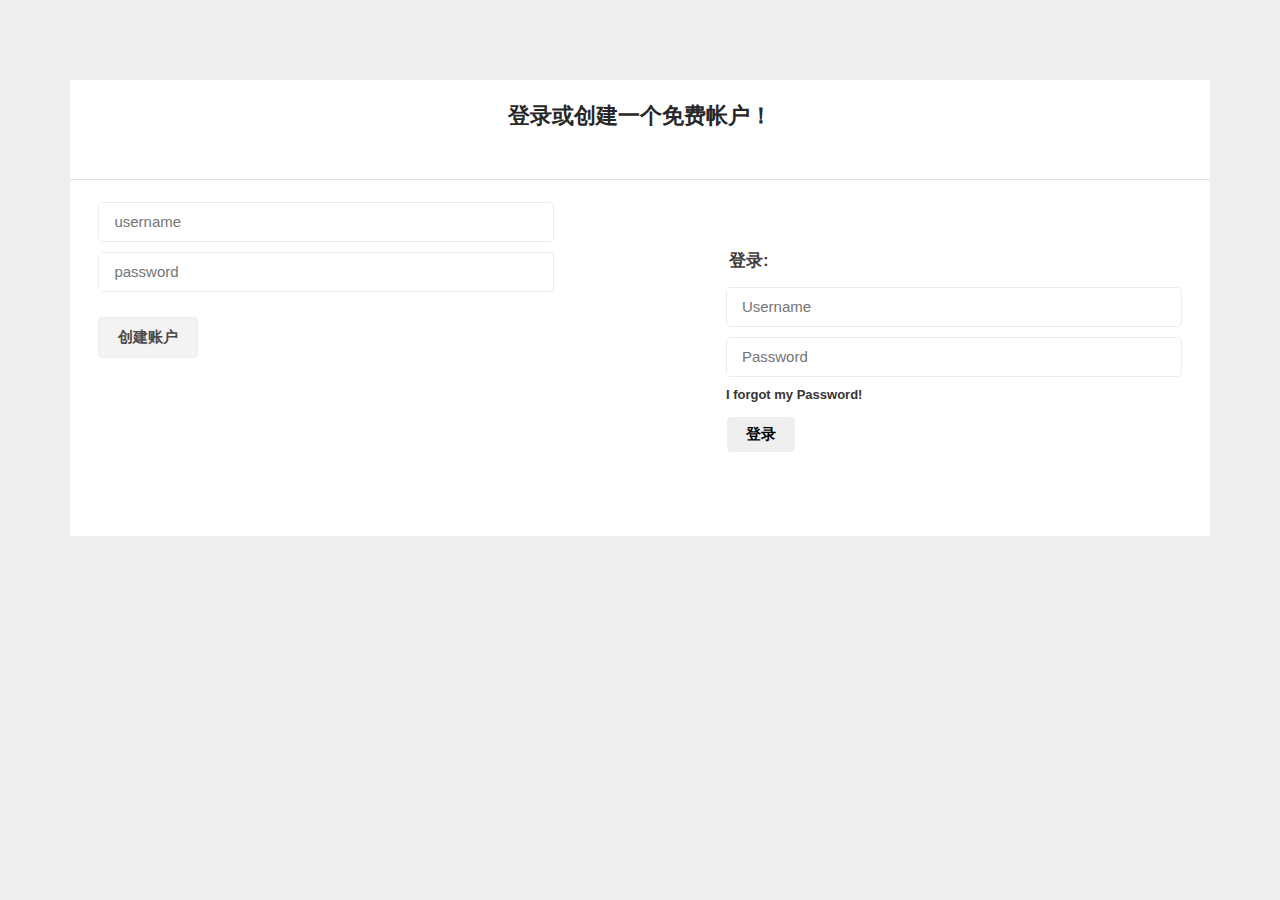
<file: templates/login.html>
<!DOCTYPE html>
<html>
<head>
		<meta charset="utf-8">
		<link href="../../static/css/style.css" rel='stylesheet' type='text/css' />
		<meta name="viewport" content="width=device-width, initial-scale=1">
		<script type="application/x-javascript"> addEventListener("load", function() { setTimeout(hideURLbar, 0);
			}, false); function hideURLbar(){ window.scrollTo(0,1); } </script>
		<!--webfonts-->
		<!--//webfonts-->

	<script src="https://apps.bdimg.com/libs/jquery/2.1.4/jquery.min.js"></script>


</head>


<body>
	<div class="main">
		<div class="header" >
			<h1>登录或创建一个免费帐户！</h1>
		</div>
		<p></p>
		      <form action="#" id="form" method="post">
				<ul class="left-form">
					<!--
					<h2>新账户:</h2>
					<li>
						<input type="text" name="Username" id="Username"  placeholder="Username" required/>
						<a href="#" class="icon ticker"> </a>
						<div class="clear"> </div>
					</li>
					-->

					<li>
						<input type="text" name="username" id="username" placeholder="username" required/>
						<span id="s_username"></span>
						<div class="clear"> </div>
					</li>

					<li>
						<input type="password" name="password" id="password" placeholder="password" required/>
						<span id="s_password" class="error"></span>
						<div class="clear"> </div>
					</li>


					<input type="submit"  value="创建账户" onclick="sendMessage()">

				</ul>
			  </form>
		<form action="login" method="post">
			<ul class="right-form">
				<h3>登录:</h3>
				<div>
					<li><input type="text" name="zh" id="zh" placeholder="Username" required/></li>
					<li> <input type="password" name="mm" id="mm" placeholder="Password" required/></li>
					<h4>I forgot my Password!</h4>
					<input type="submit" value="登录" >
				</div>
				<div class="clear"> </div>
			</ul>
			<div class="clear"> </div>

		</form>
			
		</div>

	<script type="text/javascript">

        window.onload = function (){
			document.getElementById("form").onsubmit = function() {
				return checkUsername() && checkPassword();
			}
			document.getElementById("username").onblur = checkUsername
			document.getElementById("password").onblur = checkPassword
		}
		function checkUsername() {
			var username = document.getElementById("username").value
			var reg = /^\w{6,12}$/;
			var flag = reg.test(username);
			var s_username = document.getElementById("s_username").value
			if (flag) {
				s_username.innerText = "Y";
				s_username.className = "正确"
			}else{
				s_username.innerText = "N";
				s_username.className = "错误";
			}
			return flag;
		}
		function checkPassword() {
			var password = document.getElementById("password").value
			var reg = /^\w{6,12}$/;
			var flag = reg.test(password);
			var s_password = document.getElementById("s_password").value
			if (flag) {
				s_password.innerText = "Y";
				s_password.className = "正确"
			}else{
				s_password.innerText = "N";
				s_password.className = "错误";
			}
			return flag;
		}
		function sendMessage() {

			var username=$('#username').val()
			var password=$('#password').val()
			if (username != ""){

				$.ajax({
					type: "POST",
					dataType : "text",
					url: 'reg',
					data: "username=" + username + "password=" + password,
					error: function (XMLHttpRequest, textStatus, errorThrown) { },
					success: function (msg){


					}
				});
			}else{
				alert("邮箱不能为空");
			}
		}


	</script>
</body>
</html>
</file>
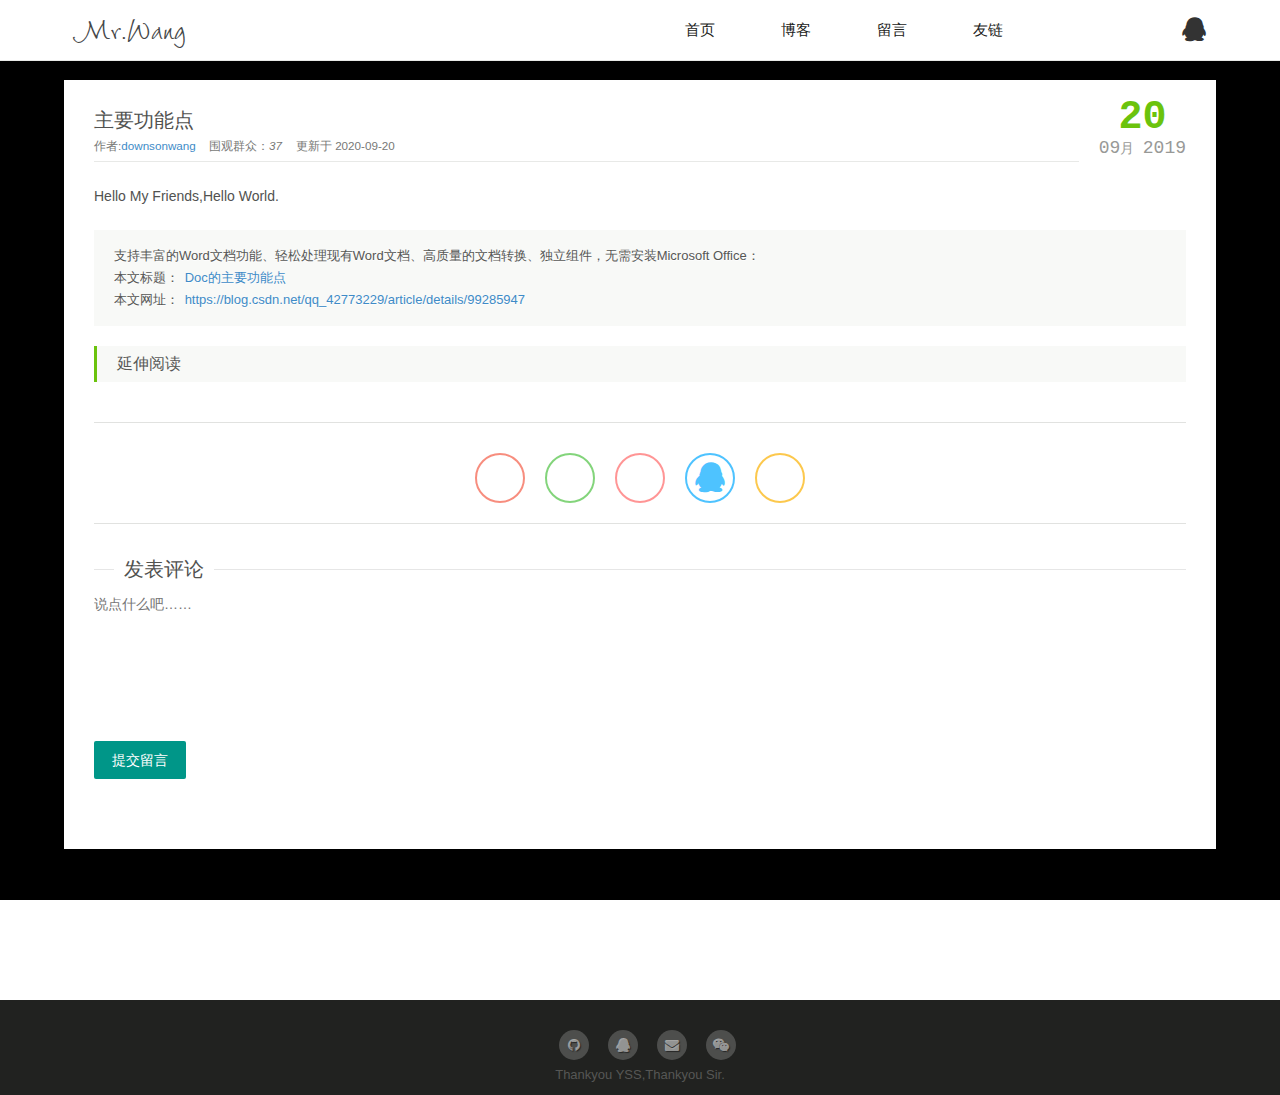
<file: templates/r1.html>
<!DOCTYPE html>
<html>
<head>
    <meta charset="utf-8" />
    <meta http-equiv="X-UA-Compatible" content="IE=edge,chrome=1" />
    <meta name="renderer" content="webkit">
    <meta name="viewport" content="width=device-width" />
    <title>文章阅读</title>
    <link rel="stylesheet" href="../../static/font-awesome/css/font-awesome.min.css">
    <link rel="stylesheet" href="../../static/layui/css/layui.css" />
    <link rel="stylesheet" href="../../static/css/master.css" />
    <link rel="stylesheet" href="../../static/css/gloable.css" />
    <link rel="stylesheet" href="../../static/css/nprogress.css" />
    <link rel="stylesheet" href="../../static/css/blog.css" />
</head>
<!--<script type="text/javascript">-->
<!--    function insert(){-->
<!--        //取出输入内容-->
<!--        var content=document.getElementById('textarea').value;-->
<!--        // var author=document.getElementById('author').value;-->

<!--        //ajax应用-->
<!--        var xhr=new XMLHttpRequest();-->
<!--        xhr.open('get',"textarea?content="+content);-->
<!--        xhr.send(null);-->
<!--        xhr.onreadystatechange=function(){-->
<!--            if(xhr.readyState==4&&xhr.status==200){-->
<!--                if(xhr.responseText){-->
<!--                    //追加显示响应的最新数据内容-->
<!--                    document.getElementById('list').innerHTML=xhr.responseText;-->
<!--                }else{-->
<!--                    alert("添加失败！");-->
<!--                }-->
<!--            }-->
<!--        }-->
<!--    }-->

<!--</script>-->
<body>
<div class="header">
</div>
<header class="gird-header">
    <div class="header-fixed">
        <div class="header-inner">
            <a href="javascript:void(0)" class="header-logo" id="logo">Mr.Wang</a>
            <nav class="nav" id="nav">
                <ul>
                    <li><a href="index.html">首页</a></li>
                    <li><a href="article.html">博客</a></li>
                    <li><a href="message.html">留言</a></li>
                    <li><a href="link.html">友链</a></li>
                </ul>
            </nav>
            <a href="#" class="blog-user">
                <i class="fa fa-qq"></i>
            </a>
            <a class="phone-menu">
                <i></i>
                <i></i>
                <i></i>
            </a>
        </div>
    </div>
</header>
<div class="doc-container" id="doc-container">
    <div class="container-fixed">
        <div class="col-content" style="width:100%">
            <div class="inner">
                <article class="article-list">
                    <input type="hidden" value="@Model.BlogTypeID" id="blogtypeid" />
                    <section class="article-item">
                        <aside class="title" style="line-height:1.5;">
                            <h4>主要功能点</h4>
                            <p class="fc-grey fs-14">
                                <small>
                                    作者:<a href="javascript:void(0)" target="_blank" class="fc-link">downsonwang</a>
                                </small>
                                <small class="ml10">围观群众：<i class="readcount">37</i></small>
                                <small class="ml10">更新于 <label>2020-09-20</label> </small>
                            </p>
                        </aside>
                        <div class="time mt10" style="padding-bottom:0;">
                            <span class="day">20</span>
                            <span class="month fs-18">09<small class="fs-14">月</small></span>
                            <span class="year fs-18">2019</span>
                        </div>
                        <div class="content artiledetail" style="border-bottom: 1px solid #e1e2e0; padding-bottom: 20px;">
                            Hello My Friends,Hello World.
                            <div class="copyright mt20">
                                <p class="f-toe fc-black">
                                    支持丰富的Word文档功能、轻松处理现有Word文档、高质量的文档转换、独立组件，无需安装Microsoft Office：
                                </p>
                                <p class="f-toe">
                                    本文标题：
                                    <a href="javascript:void(0)" class="r-title">
                                        Doc的主要功能点
                                    </a>
                                </p>
                                <p class="f-toe">
                                    本文网址：
                                    <a href="https://blog.csdn.net/qq_42773229/article/details/99285947">
                                       https://blog.csdn.net/qq_42773229/article/details/99285947

                                    </a>
                                </p>
                            </div>
                            <div id="aplayer" style="margin:5px 0"></div>
                            <h6>延伸阅读</h6>
                            <ol class="b-relation"></ol>
                        </div>
                        <div class="bdsharebuttonbox share" data-tag="share_1">
                            <ul>
                                <li class="f-praise"><span><a class="s-praise"></a></span></li>
                                <li class="f-weinxi"><a class="s-weinxi" data-cmd="weixin"></a></li>
                                <li class="f-sina"><a class="s-sina" data-cmd="tsina"></a></li>
                                <li class="f-qq" href="#"><i class="fa fa-qq"></i></li>
                                <li class="f-qzone"><a class="s-qzone" data-cmd="qzone"></a></li>
                            </ul>
                        </div>
                        <div class="f-cb"></div>
                        <div class="mt20 f-fwn fs-24 fc-grey comment" style="border-top: 1px solid #e1e2e0; padding-top: 20px;">
                        </div>
                        <fieldset class="layui-elem-field layui-field-title">
                            <legend>发表评论</legend>
                            <div class="layui-field-box">
                                <div class="leavemessage" style="text-align:initial">
                                    <form class="layui-form blog-editor" action="textarea" method="post" name="tt">
                                        <input type="hidden" name="articleid" id="articleid" value="@Model.ID">
                                        <div class="layui-form-item">
                                            <textarea class = "js-whiteboard-textarea-input" rows="5" cols="100" maxlength = "400" id="textarea" name="textarea" placeholder="说点什么吧……" style = "resize: none"></textarea><br/><br/>
                                            <!--                                                <textarea name="editorContent" lay-verify="content" id="remarkEditor" placeholder="请输入内容" class="layui-textarea layui-hide"></textarea>-->
                                        </div>
                                        <div class="layui-form-item">
                                            <button class="layui-btn"  lay-submit="formLeaveMessage" lay-filter="formLeaveMessage">提交留言</button>
                                        </div>
                                    </form>
                                    <div id="list"></div>
                                </div>
                            </div>
                        </fieldset>
                        <ul class="blog-comment" id="blog-comment"></ul>
                    </section>
                </article>
            </div>
        </div>
    </div>
</div>
<footer class="grid-footer">
    <div class="footer-fixed">
        <div class="copyright">
            <div class="info">
                <div class="contact">
                    <a href="javascript:void(0)" class="github" target="_blank"><i class="fa fa-github"></i></a>
                    <a href="#" class="qq" target="_blank" ><i class="fa fa-qq"></i></a>
                    <a href="#" class="email" target="_blank" ><i class="fa fa-envelope"></i></a>
                    <a href="javascript:void(0)" class="weixin"><i class="fa fa-weixin"></i></a>
                </div>
                <p class="mt05">
                    Thankyou YSS,Thankyou Sir.
                </p>
            </div>
        </div>
    </div>
</footer>
<script src="../../static/layui/layui.js"></script>
<script src="../../static/js/yss/gloable.js"></script>
<script src="../../static/js/plugins/nprogress.js"></script>
<script src="../../static/js/pagecomment.js"></script>
<script>NProgress.start();</script>
<script>
    window.onload = function () {
        NProgress.done();
    };
</script>
</body>
</html>
</file>
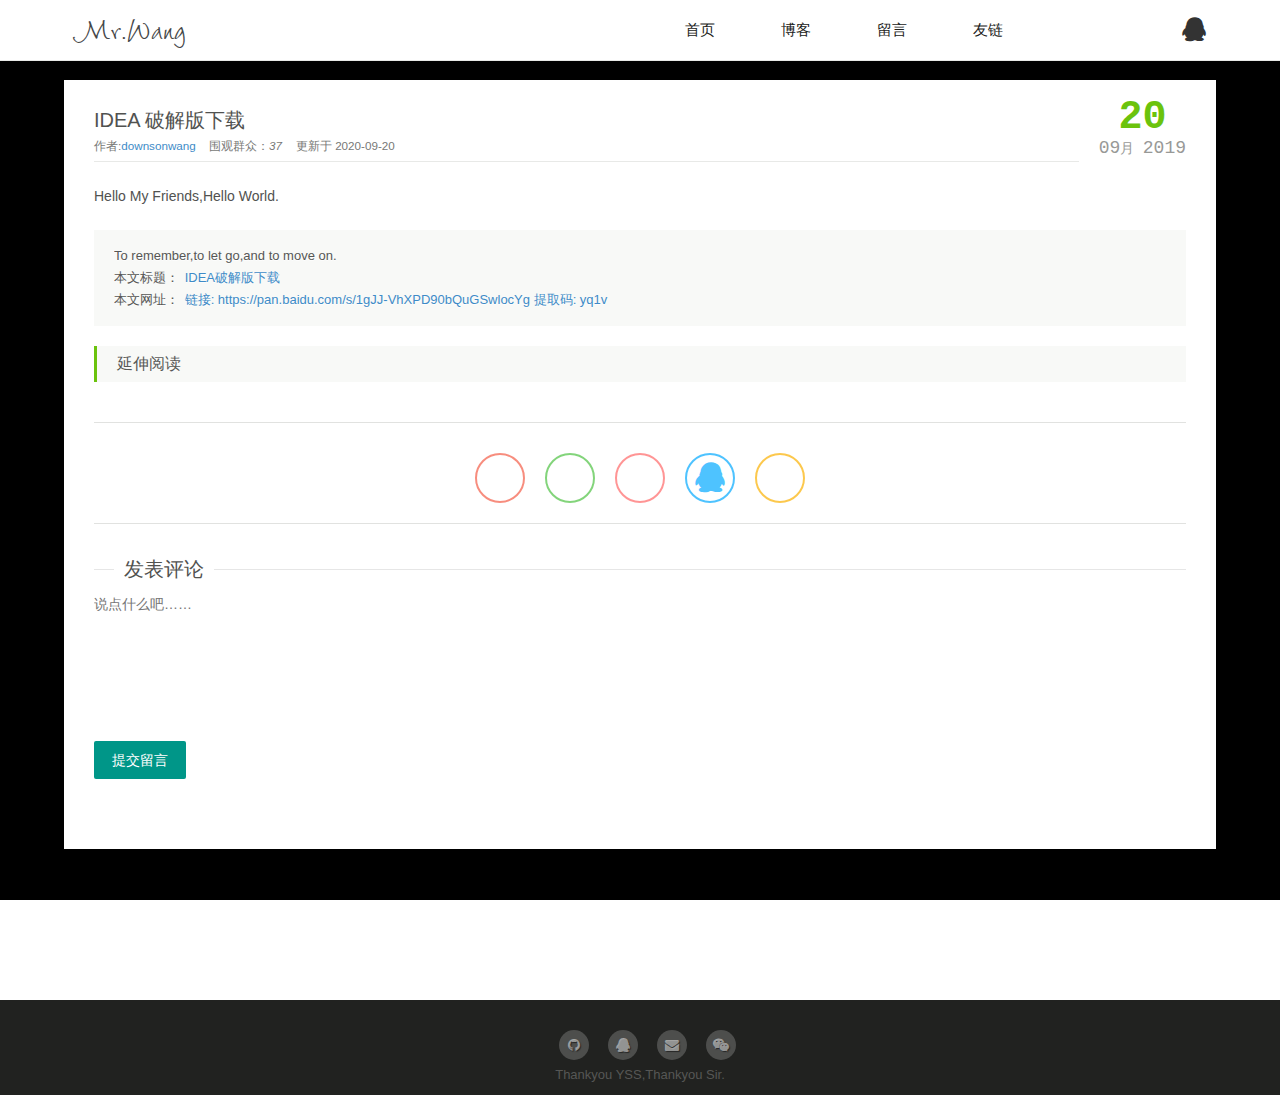
<file: templates/read.html>
<!DOCTYPE html>
<html>
<head>
    <meta charset="utf-8" />
    <meta http-equiv="X-UA-Compatible" content="IE=edge,chrome=1" />
    <meta name="renderer" content="webkit">
    <meta name="viewport" content="width=device-width" />
    <title>文章阅读</title>
    <link rel="stylesheet" href="../../static/font-awesome/css/font-awesome.min.css">
    <link rel="stylesheet" href="../../static/layui/css/layui.css" />
    <link rel="stylesheet" href="../../static/css/master.css" />
    <link rel="stylesheet" href="../../static/css/gloable.css" />
    <link rel="stylesheet" href="../../static/css/nprogress.css" />
    <link rel="stylesheet" href="../../static/css/blog.css" />
</head>
<!--<script type="text/javascript">-->
<!--    function insert(){-->
<!--        //取出输入内容-->
<!--        var content=document.getElementById('textarea').value;-->
<!--        // var author=document.getElementById('author').value;-->

<!--        //ajax应用-->
<!--        var xhr=new XMLHttpRequest();-->
<!--        xhr.open('get',"textarea?content="+content);-->
<!--        xhr.send(null);-->
<!--        xhr.onreadystatechange=function(){-->
<!--            if(xhr.readyState==4&&xhr.status==200){-->
<!--                if(xhr.responseText){-->
<!--                    //追加显示响应的最新数据内容-->
<!--                    document.getElementById('list').innerHTML=xhr.responseText;-->
<!--                }else{-->
<!--                    alert("添加失败！");-->
<!--                }-->
<!--            }-->
<!--        }-->
<!--    }-->

<!--</script>-->
<body>
    <div class="header">
    </div>
    <header class="gird-header">
        <div class="header-fixed">
            <div class="header-inner">
                <a href="javascript:void(0)" class="header-logo" id="logo">Mr.Wang</a>
                <nav class="nav" id="nav">
                    <ul>
                        <li><a href="index.html">首页</a></li>
                        <li><a href="article.html">博客</a></li>
                        <li><a href="message.html">留言</a></li>
                        <li><a href="link.html">友链</a></li>
                    </ul>
                </nav>
                <a href="#" class="blog-user">
                    <i class="fa fa-qq"></i>
                </a>
                <a class="phone-menu">
                    <i></i>
                    <i></i>
                    <i></i>
                </a>
            </div>
        </div>
    </header>
    <div class="doc-container" id="doc-container">
        <div class="container-fixed">
            <div class="col-content" style="width:100%">
                <div class="inner">
                    <article class="article-list">
                        <input type="hidden" value="@Model.BlogTypeID" id="blogtypeid" />
                        <section class="article-item">
                            <aside class="title" style="line-height:1.5;">
                                <h4>IDEA 破解版下载</h4>
                                <p class="fc-grey fs-14">
                                    <small>
                                        作者:<a href="javascript:void(0)" target="_blank" class="fc-link">downsonwang</a>
                                    </small>
                                    <small class="ml10">围观群众：<i class="readcount">37</i></small>
                                    <small class="ml10">更新于 <label>2020-09-20</label> </small>
                                </p>
                            </aside>
                            <div class="time mt10" style="padding-bottom:0;">
                                <span class="day">20</span>
                                <span class="month fs-18">09<small class="fs-14">月</small></span>
                                <span class="year fs-18">2019</span>
                            </div>
                            <div class="content artiledetail" style="border-bottom: 1px solid #e1e2e0; padding-bottom: 20px;">
                                Hello My Friends,Hello World.
                                <div class="copyright mt20">
                                    <p class="f-toe fc-black">
                                        To remember,to let go,and to move on.
                                    </p>
                                    <p class="f-toe">
                                        本文标题：
                                        <a href="javascript:void(0)" class="r-title">IDEA破解版下载</a>
                                    </p>
                                    <p class="f-toe">
                                        本文网址：
                                        <a href="https://pan.baidu.com/s/1gJJ-VhXPD90bQuGSwlocYg">
                                            链接: https://pan.baidu.com/s/1gJJ-VhXPD90bQuGSwlocYg
                                            提取码: yq1v

                                        </a>
                                    </p>
                                </div>
                                <div id="aplayer" style="margin:5px 0"></div>
                                <h6>延伸阅读</h6>
                                <ol class="b-relation"></ol>
                            </div>
                            <div class="bdsharebuttonbox share" data-tag="share_1">
                                <ul>
                                    <li class="f-praise"><span><a class="s-praise"></a></span></li>
                                    <li class="f-weinxi"><a class="s-weinxi" data-cmd="weixin"></a></li>
                                    <li class="f-sina"><a class="s-sina" data-cmd="tsina"></a></li>
                                    <li class="f-qq" href="#"><i class="fa fa-qq"></i></li>
                                    <li class="f-qzone"><a class="s-qzone" data-cmd="qzone"></a></li>
                                </ul>
                            </div>
                            <div class="f-cb"></div>
                            <div class="mt20 f-fwn fs-24 fc-grey comment" style="border-top: 1px solid #e1e2e0; padding-top: 20px;">
                            </div>
                            <fieldset class="layui-elem-field layui-field-title">
                                <legend>发表评论</legend>
                                <div class="layui-field-box">
                                    <div class="leavemessage" style="text-align:initial">
                                        <form class="layui-form blog-editor" action="textarea" method="post" name="tt">
                                            <input type="hidden" name="articleid" id="articleid" value="@Model.ID">
                                            <div class="layui-form-item">
                                                <textarea class = "js-whiteboard-textarea-input" rows="5" cols="100" maxlength = "400" id="textarea" name="textarea" placeholder="说点什么吧……" style = "resize: none"></textarea><br/><br/>
<!--                                                <textarea name="editorContent" lay-verify="content" id="remarkEditor" placeholder="请输入内容" class="layui-textarea layui-hide"></textarea>-->
                                            </div>
                                            <div class="layui-form-item">
                                                <button class="layui-btn"  lay-submit="formLeaveMessage" lay-filter="formLeaveMessage">提交留言</button>
                                            </div>
                                        </form>
                                        <div id="list"></div>
                                    </div>
                                </div>
                            </fieldset>
                            <ul class="blog-comment" id="blog-comment"></ul>
                        </section>
                    </article>
                </div>
            </div>
        </div>
    </div>
    <footer class="grid-footer">
        <div class="footer-fixed">
            <div class="copyright">
                <div class="info">
                    <div class="contact">
                        <a href="javascript:void(0)" class="github" target="_blank"><i class="fa fa-github"></i></a>
                        <a href="#" class="qq" target="_blank" ><i class="fa fa-qq"></i></a>
                        <a href="#" class="email" target="_blank" ><i class="fa fa-envelope"></i></a>
                        <a href="javascript:void(0)" class="weixin"><i class="fa fa-weixin"></i></a>
                    </div>
                    <p class="mt05">
                        Thankyou YSS,Thankyou Sir.
                    </p>
                </div>
            </div>
        </div>
    </footer>
    <script src="../../static/layui/layui.js"></script>
    <script src="../../static/js/yss/gloable.js"></script>
    <script src="../../static/js/plugins/nprogress.js"></script>
    <script src="../../static/js/pagecomment.js"></script>
    <script>NProgress.start();</script>
    <script> 
        window.onload = function () {
            NProgress.done();
        };
    </script>
</body>
</html>
</file>
<file: static/layui/css/layui.css>
/** layui-v2.2.6 MIT License By https://www.layui.com */
 .layui-inline,img{display:inline-block;vertical-align:middle}h1,h2,h3,h4,h5,h6{font-weight:400}.layui-edge,.layui-header,.layui-inline,.layui-main{position:relative}.layui-btn,.layui-edge,.layui-inline,img{vertical-align:middle}.layui-btn,.layui-disabled,.layui-icon,.layui-unselect{-webkit-user-select:none;-ms-user-select:none;-moz-user-select:none}blockquote,body,button,dd,div,dl,dt,form,h1,h2,h3,h4,h5,h6,input,li,ol,p,pre,td,textarea,th,ul{margin:0;padding:0;-webkit-tap-highlight-color:rgba(0,0,0,0)}a:active,a:hover{outline:0}img{border:none}li{list-style:none}table{border-collapse:collapse;border-spacing:0}h4,h5,h6{font-size:100%}button,input,optgroup,option,select,textarea{font-family:inherit;font-size:inherit;font-style:inherit;font-weight:inherit;outline:0}pre{white-space:pre-wrap;white-space:-moz-pre-wrap;white-space:-pre-wrap;white-space:-o-pre-wrap;word-wrap:break-word}body{line-height:24px;font:14px Helvetica Neue,Helvetica,PingFang SC,\5FAE\8F6F\96C5\9ED1,Tahoma,Arial,sans-serif}hr{height:1px;margin:10px 0;border:0;clear:both}a{color:#333;text-decoration:none}a:hover{color:#777}a cite{font-style:normal;*cursor:pointer}.layui-border-box,.layui-border-box *{box-sizing:border-box}.layui-box,.layui-box *{box-sizing:content-box}.layui-clear{clear:both;*zoom:1}.layui-clear:after{content:'\20';clear:both;*zoom:1;display:block;height:0}.layui-inline{*display:inline;*zoom:1}.layui-edge{display:inline-block;width:0;height:0;border-width:6px;border-style:dashed;border-color:transparent;overflow:hidden}.layui-edge-top{top:-4px;border-bottom-color:#999;border-bottom-style:solid}.layui-edge-right{border-left-color:#999;border-left-style:solid}.layui-edge-bottom{top:2px;border-top-color:#999;border-top-style:solid}.layui-edge-left{border-right-color:#999;border-right-style:solid}.layui-elip{text-overflow:ellipsis;overflow:hidden;white-space:nowrap}.layui-disabled,.layui-disabled:hover{color:#d2d2d2!important;cursor:not-allowed!important}.layui-circle{border-radius:100%}.layui-show{display:block!important}.layui-hide{display:none!important}@font-face{font-family:layui-icon;src:url(../font/iconfont.eot?v=226_rc2);src:url(../font/iconfont.eot?v=226_rc2#iefix) format('embedded-opentype'),url(../font/iconfont.svg?v=226_rc2#iconfont) format('svg'),url(../font/iconfont.woff?v=226_rc2) format('woff'),url(../font/iconfont.ttf?v=226_rc2) format('truetype')}.layui-icon{font-family:layui-icon!important;font-size:16px;font-style:normal;-webkit-font-smoothing:antialiased;-moz-osx-font-smoothing:grayscale}.layui-icon-duihua:before{content:"\e611"}.layui-icon-shezhi:before{content:"\e614"}.layui-icon-yinshenim:before{content:"\e60f"}.layui-icon-search:before{content:"\e615"}.layui-icon-fenxiang1:before{content:"\e641"}.layui-icon-shezhi1:before{content:"\e620"}.layui-icon-yinqing:before{content:"\e628"}.layui-icon-close:before{content:"\1006"}.layui-icon-close-fill:before{content:"\1007"}.layui-icon-baobiao:before{content:"\e629"}.layui-icon-star:before{content:"\e600"}.layui-icon-yuandian:before{content:"\e617"}.layui-icon-chat:before{content:"\e606"}.layui-icon-logo:before{content:"\e609"}.layui-icon-list:before{content:"\e60a"}.layui-icon-tubiao:before{content:"\e62c"}.layui-icon-ok-circle:before{content:"\1005"}.layui-icon-huanfu2:before{content:"\e61b"}.layui-icon-On-line:before{content:"\e610"}.layui-icon-biaoge:before{content:"\e62d"}.layui-icon-right:before{content:"\e602"}.layui-icon-left:before{content:"\e603"}.layui-icon-cart-simple:before{content:"\e698"}.layui-icon-cry:before{content:"\e69c"}.layui-icon-smile:before{content:"\e6af"}.layui-icon-survey:before{content:"\e6b2"}.layui-icon-tree:before{content:"\e62e"}.layui-icon-iconfont17:before{content:"\e62f"}.layui-icon-tianjia:before{content:"\e61f"}.layui-icon-download-circle:before{content:"\e601"}.layui-icon-xuanzemoban48:before{content:"\e630"}.layui-icon-gongju:before{content:"\e631"}.layui-icon-face-surprised:before{content:"\e664"}.layui-icon-bianji:before{content:"\e642"}.layui-icon-speaker:before{content:"\e645"}.layui-icon-down:before{content:"\e61a"}.layui-icon-wenjian:before{content:"\e621"}.layui-icon-layouts:before{content:"\e632"}.layui-icon-duigou:before{content:"\e618"}.layui-icon-tianjia1:before{content:"\e608"}.layui-icon-yaoyaozhibofanye:before{content:"\e633"}.layui-icon-read:before{content:"\e705"}.layui-icon-404:before{content:"\e61c"}.layui-icon-lunbozutu:before{content:"\e634"}.layui-icon-help:before{content:"\e607"}.layui-icon-daima1:before{content:"\e635"}.layui-icon-jinshui:before{content:"\e636"}.layui-icon-username:before{content:"\e66f"}.layui-icon-find-fill:before{content:"\e670"}.layui-icon-about:before{content:"\e60b"}.layui-icon-location:before{content:"\e715"}.layui-icon-up:before{content:"\e619"}.layui-icon-pause:before{content:"\e651"}.layui-icon-riqi:before{content:"\e637"}.layui-icon-uploadfile:before{content:"\e61d"}.layui-icon-delete:before{content:"\e640"}.layui-icon-play:before{content:"\e652"}.layui-icon-top:before{content:"\e604"}.layui-icon-haoyouqingqiu:before{content:"\e612"}.layui-icon-refresh-3:before{content:"\e9aa"}.layui-icon-weibiaoti1:before{content:"\e605"}.layui-icon-chuangkou:before{content:"\e638"}.layui-icon-comiisbiaoqing:before{content:"\e60c"}.layui-icon-zhengque:before{content:"\e616"}.layui-icon-dollar:before{content:"\e659"}.layui-icon-iconfontwodehaoyou:before{content:"\e613"}.layui-icon-wenjianxiazai:before{content:"\e61e"}.layui-icon-tupian:before{content:"\e60d"}.layui-icon-lianjie:before{content:"\e64c"}.layui-icon-diamond:before{content:"\e735"}.layui-icon-jilu:before{content:"\e60e"}.layui-icon-liucheng:before{content:"\e622"}.layui-icon-fontstrikethrough:before{content:"\e64f"}.layui-icon-unlink:before{content:"\e64d"}.layui-icon-bianjiwenzi:before{content:"\e639"}.layui-icon-sanjiao:before{content:"\e623"}.layui-icon-danxuankuanghouxuan:before{content:"\e63f"}.layui-icon-danxuankuangxuanzhong:before{content:"\e643"}.layui-icon-juzhongduiqi:before{content:"\e647"}.layui-icon-youduiqi:before{content:"\e648"}.layui-icon-zuoduiqi:before{content:"\e649"}.layui-icon-gongsisvgtubiaozongji22:before{content:"\e626"}.layui-icon-gongsisvgtubiaozongji23:before{content:"\e627"}.layui-icon-refresh-2:before{content:"\1002"}.layui-icon-loading-1:before{content:"\e63e"}.layui-icon-return:before{content:"\e65c"}.layui-icon-jiacu:before{content:"\e62b"}.layui-icon-uploading:before{content:"\e67c"}.layui-icon-liaotianduihuaimgoutong:before{content:"\e63a"}.layui-icon-video:before{content:"\e6ed"}.layui-icon-headset:before{content:"\e6fc"}.layui-icon-wenjianjiafan:before{content:"\e624"}.layui-icon-shouji:before{content:"\e63b"}.layui-icon-tianjia2:before{content:"\e654"}.layui-icon-wenjianjia:before{content:"\e7a0"}.layui-icon-biaoqing:before{content:"\e650"}.layui-icon-html:before{content:"\e64b"}.layui-icon-biaodan:before{content:"\e63c"}.layui-icon-cart:before{content:"\e657"}.layui-icon-camera-fill:before{content:"\e65d"}.layui-icon-25:before{content:"\e62a"}.layui-icon-emwdaima:before{content:"\e64e"}.layui-icon-fire:before{content:"\e756"}.layui-icon-set:before{content:"\e716"}.layui-icon-zitixiahuaxian:before{content:"\e646"}.layui-icon-sanjiao1:before{content:"\e625"}.layui-icon-tips:before{content:"\e702"}.layui-icon-tupian-copy-copy:before{content:"\e64a"}.layui-icon-more-vertical:before{content:"\e671"}.layui-icon-zhuti2:before{content:"\e66c"}.layui-icon-loading:before{content:"\e63d"}.layui-icon-xieti:before{content:"\e644"}.layui-icon-refresh-1:before{content:"\e666"}.layui-icon-rmb:before{content:"\e65e"}.layui-icon-home:before{content:"\e68e"}.layui-icon-user:before{content:"\e770"}.layui-icon-notice:before{content:"\e667"}.layui-icon-login-weibo:before{content:"\e675"}.layui-icon-voice:before{content:"\e688"}.layui-icon-download:before{content:"\e681"}.layui-icon-login-qq:before{content:"\e676"}.layui-icon-snowflake:before{content:"\e6b1"}.layui-icon-yemian1:before{content:"\e655"}.layui-icon-template:before{content:"\e663"}.layui-icon-auz:before{content:"\e672"}.layui-icon-console:before{content:"\e665"}.layui-icon-app:before{content:"\e653"}.layui-icon-prev:before{content:"\e65a"}.layui-icon-website:before{content:"\e7ae"}.layui-icon-next:before{content:"\e65b"}.layui-icon-component:before{content:"\e857"}.layui-icon-more:before{content:"\e65f"}.layui-icon-login-wechat:before{content:"\e677"}.layui-icon-shrink-right:before{content:"\e668"}.layui-icon-spread-left:before{content:"\e66b"}.layui-icon-camera:before{content:"\e660"}.layui-icon-note:before{content:"\e66e"}.layui-icon-refresh:before{content:"\e669"}.layui-icon-nv:before{content:"\e661"}.layui-icon-nan:before{content:"\e662"}.layui-icon-password:before{content:"\e673"}.layui-icon-senior:before{content:"\e674"}.layui-icon-theme:before{content:"\e66a"}.layui-icon-tread:before{content:"\e6c5"}.layui-icon-praise:before{content:"\e6c6"}.layui-icon-star-fill:before{content:"\e658"}.layui-icon-template-1:before{content:"\e656"}.layui-icon-loading-2:before{content:"\e66d"}.layui-icon-vercode:before{content:"\e679"}.layui-icon-cellphone:before{content:"\e678"}.layui-main{width:1140px;margin:0 auto}.layui-header{z-index:1000;height:60px}.layui-header a:hover{transition:all .5s;-webkit-transition:all .5s}.layui-side{position:fixed;left:0;top:0;bottom:0;z-index:999;width:200px;overflow-x:hidden}.layui-side-scroll{position:relative;width:220px;height:100%;overflow-x:hidden}.layui-body{position:absolute;left:200px;right:0;top:0;bottom:0;z-index:998;width:auto;overflow:hidden;overflow-y:auto;box-sizing:border-box}.layui-layout-body{overflow:hidden}.layui-layout-admin .layui-header{background-color:#23262E}.layui-layout-admin .layui-side{top:60px;width:200px;overflow-x:hidden}.layui-layout-admin .layui-body{top:60px;bottom:44px}.layui-layout-admin .layui-main{width:auto;margin:0 15px}.layui-layout-admin .layui-footer{position:fixed;left:200px;right:0;bottom:0;height:44px;line-height:44px;padding:0 15px;background-color:#eee}.layui-layout-admin .layui-logo{position:absolute;left:0;top:0;width:200px;height:100%;line-height:60px;text-align:center;color:#009688;font-size:16px}.layui-layout-admin .layui-header .layui-nav{background:0 0}.layui-layout-left{position:absolute!important;left:200px;top:0}.layui-layout-right{position:absolute!important;right:0;top:0}.layui-container{position:relative;margin:0 auto;padding:0 15px;box-sizing:border-box}.layui-fluid{position:relative;margin:0 auto;padding:0 15px}.layui-row:after,.layui-row:before{content:'';display:block;clear:both}.layui-col-lg1,.layui-col-lg10,.layui-col-lg11,.layui-col-lg12,.layui-col-lg2,.layui-col-lg3,.layui-col-lg4,.layui-col-lg5,.layui-col-lg6,.layui-col-lg7,.layui-col-lg8,.layui-col-lg9,.layui-col-md1,.layui-col-md10,.layui-col-md11,.layui-col-md12,.layui-col-md2,.layui-col-md3,.layui-col-md4,.layui-col-md5,.layui-col-md6,.layui-col-md7,.layui-col-md8,.layui-col-md9,.layui-col-sm1,.layui-col-sm10,.layui-col-sm11,.layui-col-sm12,.layui-col-sm2,.layui-col-sm3,.layui-col-sm4,.layui-col-sm5,.layui-col-sm6,.layui-col-sm7,.layui-col-sm8,.layui-col-sm9,.layui-col-xs1,.layui-col-xs10,.layui-col-xs11,.layui-col-xs12,.layui-col-xs2,.layui-col-xs3,.layui-col-xs4,.layui-col-xs5,.layui-col-xs6,.layui-col-xs7,.layui-col-xs8,.layui-col-xs9{position:relative;display:block;box-sizing:border-box}.layui-col-xs1,.layui-col-xs10,.layui-col-xs11,.layui-col-xs12,.layui-col-xs2,.layui-col-xs3,.layui-col-xs4,.layui-col-xs5,.layui-col-xs6,.layui-col-xs7,.layui-col-xs8,.layui-col-xs9{float:left}.layui-col-xs1{width:8.33333333%}.layui-col-xs2{width:16.66666667%}.layui-col-xs3{width:25%}.layui-col-xs4{width:33.33333333%}.layui-col-xs5{width:41.66666667%}.layui-col-xs6{width:50%}.layui-col-xs7{width:58.33333333%}.layui-col-xs8{width:66.66666667%}.layui-col-xs9{width:75%}.layui-col-xs10{width:83.33333333%}.layui-col-xs11{width:91.66666667%}.layui-col-xs12{width:100%}.layui-col-xs-offset1{margin-left:8.33333333%}.layui-col-xs-offset2{margin-left:16.66666667%}.layui-col-xs-offset3{margin-left:25%}.layui-col-xs-offset4{margin-left:33.33333333%}.layui-col-xs-offset5{margin-left:41.66666667%}.layui-col-xs-offset6{margin-left:50%}.layui-col-xs-offset7{margin-left:58.33333333%}.layui-col-xs-offset8{margin-left:66.66666667%}.layui-col-xs-offset9{margin-left:75%}.layui-col-xs-offset10{margin-left:83.33333333%}.layui-col-xs-offset11{margin-left:91.66666667%}.layui-col-xs-offset12{margin-left:100%}@media screen and (max-width:768px){.layui-hide-xs{display:none!important}.layui-show-xs-block{display:block!important}.layui-show-xs-inline{display:inline!important}.layui-show-xs-inline-block{display:inline-block!important}}@media screen and (min-width:768px){.layui-container{width:750px}.layui-hide-sm{display:none!important}.layui-show-sm-block{display:block!important}.layui-show-sm-inline{display:inline!important}.layui-show-sm-inline-block{display:inline-block!important}.layui-col-sm1,.layui-col-sm10,.layui-col-sm11,.layui-col-sm12,.layui-col-sm2,.layui-col-sm3,.layui-col-sm4,.layui-col-sm5,.layui-col-sm6,.layui-col-sm7,.layui-col-sm8,.layui-col-sm9{float:left}.layui-col-sm1{width:8.33333333%}.layui-col-sm2{width:16.66666667%}.layui-col-sm3{width:25%}.layui-col-sm4{width:33.33333333%}.layui-col-sm5{width:41.66666667%}.layui-col-sm6{width:50%}.layui-col-sm7{width:58.33333333%}.layui-col-sm8{width:66.66666667%}.layui-col-sm9{width:75%}.layui-col-sm10{width:83.33333333%}.layui-col-sm11{width:91.66666667%}.layui-col-sm12{width:100%}.layui-col-sm-offset1{margin-left:8.33333333%}.layui-col-sm-offset2{margin-left:16.66666667%}.layui-col-sm-offset3{margin-left:25%}.layui-col-sm-offset4{margin-left:33.33333333%}.layui-col-sm-offset5{margin-left:41.66666667%}.layui-col-sm-offset6{margin-left:50%}.layui-col-sm-offset7{margin-left:58.33333333%}.layui-col-sm-offset8{margin-left:66.66666667%}.layui-col-sm-offset9{margin-left:75%}.layui-col-sm-offset10{margin-left:83.33333333%}.layui-col-sm-offset11{margin-left:91.66666667%}.layui-col-sm-offset12{margin-left:100%}}@media screen and (min-width:992px){.layui-container{width:970px}.layui-hide-md{display:none!important}.layui-show-md-block{display:block!important}.layui-show-md-inline{display:inline!important}.layui-show-md-inline-block{display:inline-block!important}.layui-col-md1,.layui-col-md10,.layui-col-md11,.layui-col-md12,.layui-col-md2,.layui-col-md3,.layui-col-md4,.layui-col-md5,.layui-col-md6,.layui-col-md7,.layui-col-md8,.layui-col-md9{float:left}.layui-col-md1{width:8.33333333%}.layui-col-md2{width:16.66666667%}.layui-col-md3{width:25%}.layui-col-md4{width:33.33333333%}.layui-col-md5{width:41.66666667%}.layui-col-md6{width:50%}.layui-col-md7{width:58.33333333%}.layui-col-md8{width:66.66666667%}.layui-col-md9{width:75%}.layui-col-md10{width:83.33333333%}.layui-col-md11{width:91.66666667%}.layui-col-md12{width:100%}.layui-col-md-offset1{margin-left:8.33333333%}.layui-col-md-offset2{margin-left:16.66666667%}.layui-col-md-offset3{margin-left:25%}.layui-col-md-offset4{margin-left:33.33333333%}.layui-col-md-offset5{margin-left:41.66666667%}.layui-col-md-offset6{margin-left:50%}.layui-col-md-offset7{margin-left:58.33333333%}.layui-col-md-offset8{margin-left:66.66666667%}.layui-col-md-offset9{margin-left:75%}.layui-col-md-offset10{margin-left:83.33333333%}.layui-col-md-offset11{margin-left:91.66666667%}.layui-col-md-offset12{margin-left:100%}}@media screen and (min-width:1200px){.layui-container{width:1170px}.layui-hide-lg{display:none!important}.layui-show-lg-block{display:block!important}.layui-show-lg-inline{display:inline!important}.layui-show-lg-inline-block{display:inline-block!important}.layui-col-lg1,.layui-col-lg10,.layui-col-lg11,.layui-col-lg12,.layui-col-lg2,.layui-col-lg3,.layui-col-lg4,.layui-col-lg5,.layui-col-lg6,.layui-col-lg7,.layui-col-lg8,.layui-col-lg9{float:left}.layui-col-lg1{width:8.33333333%}.layui-col-lg2{width:16.66666667%}.layui-col-lg3{width:25%}.layui-col-lg4{width:33.33333333%}.layui-col-lg5{width:41.66666667%}.layui-col-lg6{width:50%}.layui-col-lg7{width:58.33333333%}.layui-col-lg8{width:66.66666667%}.layui-col-lg9{width:75%}.layui-col-lg10{width:83.33333333%}.layui-col-lg11{width:91.66666667%}.layui-col-lg12{width:100%}.layui-col-lg-offset1{margin-left:8.33333333%}.layui-col-lg-offset2{margin-left:16.66666667%}.layui-col-lg-offset3{margin-left:25%}.layui-col-lg-offset4{margin-left:33.33333333%}.layui-col-lg-offset5{margin-left:41.66666667%}.layui-col-lg-offset6{margin-left:50%}.layui-col-lg-offset7{margin-left:58.33333333%}.layui-col-lg-offset8{margin-left:66.66666667%}.layui-col-lg-offset9{margin-left:75%}.layui-col-lg-offset10{margin-left:83.33333333%}.layui-col-lg-offset11{margin-left:91.66666667%}.layui-col-lg-offset12{margin-left:100%}}.layui-col-space1{margin:-.5px}.layui-col-space1>*{padding:.5px}.layui-col-space3{margin:-1.5px}.layui-col-space3>*{padding:1.5px}.layui-col-space5{margin:-2.5px}.layui-col-space5>*{padding:2.5px}.layui-col-space8{margin:-3.5px}.layui-col-space8>*{padding:3.5px}.layui-col-space10{margin:-5px}.layui-col-space10>*{padding:5px}.layui-col-space12{margin:-6px}.layui-col-space12>*{padding:6px}.layui-col-space15{margin:-7.5px}.layui-col-space15>*{padding:7.5px}.layui-col-space18{margin:-9px}.layui-col-space18>*{padding:9px}.layui-col-space20{margin:-10px}.layui-col-space20>*{padding:10px}.layui-col-space22{margin:-11px}.layui-col-space22>*{padding:11px}.layui-col-space25{margin:-12.5px}.layui-col-space25>*{padding:12.5px}.layui-col-space30{margin:-15px}.layui-col-space30>*{padding:15px}.layui-btn,.layui-input,.layui-select,.layui-textarea,.layui-upload-button{outline:0;-webkit-appearance:none;transition:all .3s;-webkit-transition:all .3s;box-sizing:border-box}.layui-elem-quote{margin-bottom:10px;padding:15px;line-height:22px;border-left:5px solid #009688;border-radius:0 2px 2px 0;background-color:#f2f2f2}.layui-quote-nm{border-style:solid;border-width:1px 1px 1px 5px;background:0 0}.layui-elem-field{margin-bottom:10px;padding:0;border-width:1px;border-style:solid}.layui-elem-field legend{margin-left:20px;padding:0 10px;font-size:20px;font-weight:300}.layui-field-title{margin:10px 0 20px;border-width:1px 0 0}.layui-field-box{padding:10px 15px}.layui-field-title .layui-field-box{padding:10px 0}.layui-progress{position:relative;height:6px;border-radius:20px;background-color:#e2e2e2}.layui-progress-bar{position:absolute;left:0;top:0;width:0;max-width:100%;height:6px;border-radius:20px;text-align:right;background-color:#5FB878;transition:all .3s;-webkit-transition:all .3s}.layui-progress-big,.layui-progress-big .layui-progress-bar{height:18px;line-height:18px}.layui-progress-text{position:relative;top:-20px;line-height:18px;font-size:12px;color:#666}.layui-progress-big .layui-progress-text{position:static;padding:0 10px;color:#fff}.layui-collapse{border-width:1px;border-style:solid;border-radius:2px}.layui-colla-content,.layui-colla-item{border-top-width:1px;border-top-style:solid}.layui-colla-item:first-child{border-top:none}.layui-colla-title{position:relative;height:42px;line-height:42px;padding:0 15px 0 35px;color:#333;background-color:#f2f2f2;cursor:pointer;font-size:14px;overflow:hidden}.layui-colla-content{display:none;padding:10px 15px;line-height:22px;color:#666}.layui-colla-icon{position:absolute;left:15px;top:0;font-size:14px}.layui-card-body,.layui-card-header,.layui-form-label,.layui-form-mid,.layui-form-select,.layui-input-block,.layui-input-inline,.layui-textarea{position:relative}.layui-card{margin-bottom:15px;border-radius:2px;background-color:#fff;box-shadow:0 1px 2px 0 rgba(0,0,0,.05)}.layui-card:last-child{margin-bottom:0}.layui-card-header{height:42px;line-height:42px;padding:0 15px;border-bottom:1px solid #f6f6f6;color:#333;border-radius:2px 2px 0 0;font-size:14px}.layui-bg-black,.layui-bg-blue,.layui-bg-cyan,.layui-bg-green,.layui-bg-orange,.layui-bg-red{color:#fff!important}.layui-card-body{padding:10px 15px;line-height:24px}.layui-card-body[pad15]{padding:15px}.layui-card-body[pad20]{padding:20px}.layui-card-body .layui-table{margin:5px 0}.layui-card .layui-tab{margin:0}.layui-panel-window{position:relative;padding:15px;border-radius:0;border-top:5px solid #E6E6E6;background-color:#fff}.layui-bg-red{background-color:#FF5722!important}.layui-bg-orange{background-color:#FFB800!important}.layui-bg-green{background-color:#009688!important}.layui-bg-cyan{background-color:#2F4056!important}.layui-bg-blue{background-color:#1E9FFF!important}.layui-bg-black{background-color:#393D49!important}.layui-bg-gray{background-color:#eee!important;color:#666!important}.layui-badge-rim,.layui-colla-content,.layui-colla-item,.layui-collapse,.layui-elem-field,.layui-form-pane .layui-form-item[pane],.layui-form-pane .layui-form-label,.layui-input,.layui-layedit,.layui-layedit-tool,.layui-quote-nm,.layui-select,.layui-tab-bar,.layui-tab-card,.layui-tab-title,.layui-tab-title .layui-this:after,.layui-textarea{border-color:#e6e6e6}.layui-timeline-item:before,hr{background-color:#e6e6e6}.layui-text{line-height:22px;font-size:14px;color:#666}.layui-text h1,.layui-text h2,.layui-text h3{font-weight:500;color:#333}.layui-text h1{font-size:30px}.layui-text h2{font-size:24px}.layui-text h3{font-size:18px}.layui-text a:not(.layui-btn){color:#01AAED}.layui-text a:not(.layui-btn):hover{text-decoration:underline}.layui-text ul{padding:5px 0 5px 15px}.layui-text ul li{margin-top:5px;list-style-type:disc}.layui-text em,.layui-word-aux{color:#999!important;padding:0 5px!important}.layui-btn{display:inline-block;height:38px;line-height:38px;padding:0 18px;background-color:#009688;color:#fff;white-space:nowrap;text-align:center;font-size:14px;border:none;border-radius:2px;cursor:pointer}.layui-btn:hover{opacity:.8;filter:alpha(opacity=80);color:#fff}.layui-btn:active{opacity:1;filter:alpha(opacity=100)}.layui-btn+.layui-btn{margin-left:10px}.layui-btn-container{font-size:0}.layui-btn-container .layui-btn{margin-right:10px;margin-bottom:10px}.layui-btn-container .layui-btn+.layui-btn{margin-left:0}.layui-table .layui-btn-container .layui-btn{margin-bottom:9px}.layui-btn-radius{border-radius:100px}.layui-btn .layui-icon{margin-right:3px;font-size:18px;vertical-align:bottom;vertical-align:middle\9}.layui-btn-primary{border:1px solid #C9C9C9;background-color:#fff;color:#555}.layui-btn-primary:hover{border-color:#009688;color:#333}.layui-btn-normal{background-color:#1E9FFF}.layui-btn-warm{background-color:#FFB800}.layui-btn-danger{background-color:#FF5722}.layui-btn-disabled,.layui-btn-disabled:active,.layui-btn-disabled:hover{border:1px solid #e6e6e6;background-color:#FBFBFB;color:#C9C9C9;cursor:not-allowed;opacity:1}.layui-btn-lg{height:44px;line-height:44px;padding:0 25px;font-size:16px}.layui-btn-sm{height:30px;line-height:30px;padding:0 10px;font-size:12px}.layui-btn-sm i{font-size:16px!important}.layui-btn-xs{height:22px;line-height:22px;padding:0 5px;font-size:12px}.layui-btn-xs i{font-size:14px!important}.layui-btn-group{display:inline-block;vertical-align:middle;font-size:0}.layui-btn-group .layui-btn{margin-left:0!important;margin-right:0!important;border-left:1px solid rgba(255,255,255,.5);border-radius:0}.layui-btn-group .layui-btn-primary{border-left:none}.layui-btn-group .layui-btn-primary:hover{border-color:#C9C9C9;color:#009688}.layui-btn-group .layui-btn:first-child{border-left:none;border-radius:2px 0 0 2px}.layui-btn-group .layui-btn-primary:first-child{border-left:1px solid #c9c9c9}.layui-btn-group .layui-btn:last-child{border-radius:0 2px 2px 0}.layui-btn-group .layui-btn+.layui-btn{margin-left:0}.layui-btn-group+.layui-btn-group{margin-left:10px}.layui-btn-fluid{width:100%}.layui-input,.layui-select,.layui-textarea{height:38px;line-height:1.3;line-height:38px\9;border-width:1px;border-style:solid;background-color:#fff;border-radius:2px}.layui-input::-webkit-input-placeholder,.layui-select::-webkit-input-placeholder,.layui-textarea::-webkit-input-placeholder{line-height:1.3}.layui-input,.layui-textarea{display:block;width:100%;padding-left:10px}.layui-input:hover,.layui-textarea:hover{border-color:#D2D2D2!important}.layui-input:focus,.layui-textarea:focus{border-color:#C9C9C9!important}.layui-textarea{min-height:100px;height:auto;line-height:20px;padding:6px 10px;resize:vertical}.layui-select{padding:0 10px}.layui-form input[type=checkbox],.layui-form input[type=radio],.layui-form select{display:none}.layui-form [lay-ignore]{display:initial}.layui-form-item{margin-bottom:15px;clear:both;*zoom:1}.layui-form-item:after{content:'\20';clear:both;*zoom:1;display:block;height:0}.layui-form-label{float:left;display:block;padding:9px 15px;width:80px;font-weight:400;line-height:20px;text-align:right}.layui-form-label-col{display:block;float:none;padding:9px 0;line-height:20px;text-align:left}.layui-form-item .layui-inline{margin-bottom:5px;margin-right:10px}.layui-input-block{margin-left:110px;min-height:36px}.layui-input-inline{display:inline-block;vertical-align:middle}.layui-form-item .layui-input-inline{float:left;width:190px;margin-right:10px}.layui-form-text .layui-input-inline{width:auto}.layui-form-mid{float:left;display:block;padding:9px 0!important;line-height:20px;margin-right:10px}.layui-form-danger+.layui-form-select .layui-input,.layui-form-danger:focus{border-color:#FF5722!important}.layui-form-select .layui-input{padding-right:30px;cursor:pointer}.layui-form-select .layui-edge{position:absolute;right:10px;top:50%;margin-top:-3px;cursor:pointer;border-width:6px;border-top-color:#c2c2c2;border-top-style:solid;transition:all .3s;-webkit-transition:all .3s}.layui-form-select dl{display:none;position:absolute;left:0;top:42px;padding:5px 0;z-index:999;min-width:100%;border:1px solid #d2d2d2;max-height:300px;overflow-y:auto;background-color:#fff;border-radius:2px;box-shadow:0 2px 4px rgba(0,0,0,.12);box-sizing:border-box}.layui-form-select dl dd,.layui-form-select dl dt{padding:0 10px;line-height:36px;white-space:nowrap;overflow:hidden;text-overflow:ellipsis}.layui-form-select dl dt{font-size:12px;color:#999}.layui-form-select dl dd{cursor:pointer}.layui-form-select dl dd:hover{background-color:#f2f2f2}.layui-form-select .layui-select-group dd{padding-left:20px}.layui-form-select dl dd.layui-select-tips{padding-left:10px!important;color:#999}.layui-form-select dl dd.layui-this{background-color:#5FB878;color:#fff}.layui-form-checkbox,.layui-form-select dl dd.layui-disabled{background-color:#fff}.layui-form-selected dl{display:block}.layui-form-checkbox,.layui-form-checkbox *,.layui-form-switch{display:inline-block;vertical-align:middle}.layui-form-selected .layui-edge{margin-top:-9px;-webkit-transform:rotate(180deg);transform:rotate(180deg);margin-top:-3px\9}:root .layui-form-selected .layui-edge{margin-top:-9px\0/IE9}.layui-form-selectup dl{top:auto;bottom:42px}.layui-select-none{margin:5px 0;text-align:center;color:#999}.layui-select-disabled .layui-disabled{border-color:#eee!important}.layui-select-disabled .layui-edge{border-top-color:#d2d2d2}.layui-form-checkbox{position:relative;height:30px;line-height:28px;margin-right:10px;padding-right:30px;border:1px solid #d2d2d2;cursor:pointer;font-size:0;border-radius:2px;-webkit-transition:.1s linear;transition:.1s linear;box-sizing:border-box}.layui-form-checkbox:hover{border:1px solid #c2c2c2}.layui-form-checkbox span{padding:0 10px;height:100%;font-size:14px;background-color:#d2d2d2;color:#fff;overflow:hidden;white-space:nowrap;text-overflow:ellipsis}.layui-form-checkbox:hover span{background-color:#c2c2c2}.layui-form-checkbox i{position:absolute;right:0;width:30px;color:#fff;font-size:20px;text-align:center}.layui-form-checkbox:hover i{color:#c2c2c2}.layui-form-checked,.layui-form-checked:hover{border-color:#5FB878}.layui-form-checked span,.layui-form-checked:hover span{background-color:#5FB878}.layui-form-checked i,.layui-form-checked:hover i{color:#5FB878}.layui-form-item .layui-form-checkbox{margin-top:4px}.layui-form-checkbox[lay-skin=primary]{height:auto!important;line-height:normal!important;border:none!important;margin-right:0;padding-right:0;background:0 0}.layui-form-checkbox[lay-skin=primary] span{float:right;padding-right:15px;line-height:18px;background:0 0;color:#666}.layui-form-checkbox[lay-skin=primary] i{position:relative;top:0;width:16px;height:16px;line-height:16px;border:1px solid #d2d2d2;font-size:12px;border-radius:2px;background-color:#fff;-webkit-transition:.1s linear;transition:.1s linear}.layui-form-checkbox[lay-skin=primary]:hover i{border-color:#5FB878;color:#fff}.layui-form-checked[lay-skin=primary] i{border-color:#5FB878;background-color:#5FB878;color:#fff}.layui-checkbox-disbaled[lay-skin=primary] span{background:0 0!important;color:#c2c2c2}.layui-checkbox-disbaled[lay-skin=primary]:hover i{border-color:#d2d2d2}.layui-form-item .layui-form-checkbox[lay-skin=primary]{margin-top:10px}.layui-form-switch{position:relative;height:22px;line-height:22px;width:42px;padding:0 5px;margin-top:8px;border:1px solid #d2d2d2;border-radius:20px;cursor:pointer;background-color:#fff;-webkit-transition:.1s linear;transition:.1s linear}.layui-form-switch i{position:absolute;left:5px;top:3px;width:16px;height:16px;border-radius:20px;background-color:#d2d2d2;-webkit-transition:.1s linear;transition:.1s linear}.layui-form-switch em{position:absolute;right:5px;top:0;width:25px;padding:0!important;text-align:center!important;color:#999!important;font-style:normal!important;font-size:12px}.layui-form-onswitch{border-color:#5FB878;background-color:#5FB878}.layui-form-onswitch i{left:32px;background-color:#fff}.layui-form-onswitch em{left:5px;right:auto;color:#fff!important}.layui-checkbox-disbaled{border-color:#e2e2e2!important}.layui-checkbox-disbaled span{background-color:#e2e2e2!important}.layui-checkbox-disbaled:hover i{color:#fff!important}[lay-radio]{display:none}.layui-form-radio,.layui-form-radio *{display:inline-block;vertical-align:middle}.layui-form-radio{line-height:28px;margin:6px 10px 0 0;padding-right:10px;cursor:pointer;font-size:0}.layui-form-radio *{font-size:14px}.layui-form-radio>i{margin-right:8px;font-size:22px;color:#c2c2c2}.layui-form-radio>i:hover,.layui-form-radioed>i{color:#5FB878}.layui-radio-disbaled>i{color:#e2e2e2!important}.layui-form-pane .layui-form-label{width:110px;padding:8px 15px;height:38px;line-height:20px;border-width:1px;border-style:solid;border-radius:2px 0 0 2px;text-align:center;background-color:#FBFBFB;overflow:hidden;white-space:nowrap;text-overflow:ellipsis;box-sizing:border-box}.layui-form-pane .layui-input-inline{margin-left:-1px}.layui-form-pane .layui-input-block{margin-left:110px;left:-1px}.layui-form-pane .layui-input{border-radius:0 2px 2px 0}.layui-form-pane .layui-form-text .layui-form-label{float:none;width:100%;border-radius:2px;box-sizing:border-box;text-align:left}.layui-form-pane .layui-form-text .layui-input-inline{display:block;margin:0;top:-1px;clear:both}.layui-form-pane .layui-form-text .layui-input-block{margin:0;left:0;top:-1px}.layui-form-pane .layui-form-text .layui-textarea{min-height:100px;border-radius:0 0 2px 2px}.layui-form-pane .layui-form-checkbox{margin:4px 0 4px 10px}.layui-form-pane .layui-form-radio,.layui-form-pane .layui-form-switch{margin-top:6px;margin-left:10px}.layui-form-pane .layui-form-item[pane]{position:relative;border-width:1px;border-style:solid}.layui-form-pane .layui-form-item[pane] .layui-form-label{position:absolute;left:0;top:0;height:100%;border-width:0 1px 0 0}.layui-form-pane .layui-form-item[pane] .layui-input-inline{margin-left:110px}@media screen and (max-width:450px){.layui-form-item .layui-form-label{text-overflow:ellipsis;overflow:hidden;white-space:nowrap}.layui-form-item .layui-inline{display:block;margin-right:0;margin-bottom:20px;clear:both}.layui-form-item .layui-inline:after{content:'\20';clear:both;display:block;height:0}.layui-form-item .layui-input-inline{display:block;float:none;left:-3px;width:auto;margin:0 0 10px 112px}.layui-form-item .layui-input-inline+.layui-form-mid{margin-left:110px;top:-5px;padding:0}.layui-form-item .layui-form-checkbox{margin-right:5px;margin-bottom:5px}}.layui-layedit{border-width:1px;border-style:solid;border-radius:2px}.layui-layedit-tool{padding:3px 5px;border-bottom-width:1px;border-bottom-style:solid;font-size:0}.layedit-tool-fixed{position:fixed;top:0;border-top:1px solid #e2e2e2}.layui-layedit-tool .layedit-tool-mid,.layui-layedit-tool .layui-icon{display:inline-block;vertical-align:middle;text-align:center;font-size:14px}.layui-layedit-tool .layui-icon{position:relative;width:32px;height:30px;line-height:30px;margin:3px 5px;color:#777;cursor:pointer;border-radius:2px}.layui-layedit-tool .layui-icon:hover{color:#393D49}.layui-layedit-tool .layui-icon:active{color:#000}.layui-layedit-tool .layedit-tool-active{background-color:#e2e2e2;color:#000}.layui-layedit-tool .layui-disabled,.layui-layedit-tool .layui-disabled:hover{color:#d2d2d2;cursor:not-allowed}.layui-layedit-tool .layedit-tool-mid{width:1px;height:18px;margin:0 10px;background-color:#d2d2d2}.layedit-tool-html{width:50px!important;font-size:30px!important}.layedit-tool-b,.layedit-tool-code,.layedit-tool-help{font-size:16px!important}.layedit-tool-d,.layedit-tool-face,.layedit-tool-image,.layedit-tool-unlink{font-size:18px!important}.layedit-tool-image input{position:absolute;font-size:0;left:0;top:0;width:100%;height:100%;opacity:.01;filter:Alpha(opacity=1);cursor:pointer}.layui-layedit-iframe iframe{display:block;width:100%}#LAY_layedit_code{overflow:hidden}.layui-laypage{display:inline-block;*display:inline;*zoom:1;vertical-align:middle;margin:10px 0;font-size:0}.layui-laypage>a:first-child,.layui-laypage>a:first-child em{border-radius:2px 0 0 2px}.layui-laypage>a:last-child,.layui-laypage>a:last-child em{border-radius:0 2px 2px 0}.layui-laypage>:first-child{margin-left:0!important}.layui-laypage>:last-child{margin-right:0!important}.layui-laypage a,.layui-laypage button,.layui-laypage input,.layui-laypage select,.layui-laypage span{border:1px solid #e2e2e2}.layui-laypage a,.layui-laypage span{display:inline-block;*display:inline;*zoom:1;vertical-align:middle;padding:0 15px;height:28px;line-height:28px;margin:0 -1px 5px 0;background-color:#fff;color:#333;font-size:12px}.layui-laypage a:hover{color:#009688}.layui-laypage em{font-style:normal}.layui-laypage .layui-laypage-spr{color:#999;font-weight:700}.layui-laypage a{text-decoration:none}.layui-laypage .layui-laypage-curr{position:relative}.layui-laypage .layui-laypage-curr em{position:relative;color:#fff}.layui-laypage .layui-laypage-curr .layui-laypage-em{position:absolute;left:-1px;top:-1px;padding:1px;width:100%;height:100%;background-color:#009688}.layui-laypage-em{border-radius:2px}.layui-laypage-next em,.layui-laypage-prev em{font-family:Sim sun;font-size:16px}.layui-laypage .layui-laypage-count,.layui-laypage .layui-laypage-limits,.layui-laypage .layui-laypage-skip{margin-left:10px;margin-right:10px;padding:0;border:none}.layui-laypage .layui-laypage-limits{vertical-align:top}.layui-laypage select{height:22px;padding:3px;border-radius:2px;cursor:pointer}.layui-laypage .layui-laypage-skip{height:30px;line-height:30px;color:#999}.layui-laypage button,.layui-laypage input{height:30px;line-height:30px;border-radius:2px;vertical-align:top;background-color:#fff;box-sizing:border-box}.layui-laypage input{display:inline-block;width:40px;margin:0 10px;padding:0 3px;text-align:center}.layui-laypage input:focus,.layui-laypage select:focus{border-color:#009688!important}.layui-laypage button{margin-left:10px;padding:0 10px;cursor:pointer}.layui-table,.layui-table-view{margin:10px 0}.layui-flow-more{margin:10px 0;text-align:center;color:#999;font-size:14px}.layui-flow-more a{height:32px;line-height:32px}.layui-flow-more a *{display:inline-block;vertical-align:top}.layui-flow-more a cite{padding:0 20px;border-radius:3px;background-color:#eee;color:#333;font-style:normal}.layui-flow-more a cite:hover{opacity:.8}.layui-flow-more a i{font-size:30px;color:#737383}.layui-table{width:100%;background-color:#fff;color:#666}.layui-table tr{transition:all .3s;-webkit-transition:all .3s}.layui-table th{text-align:left;font-weight:400}.layui-table tbody tr:hover,.layui-table thead tr,.layui-table-click,.layui-table-header,.layui-table-hover,.layui-table-mend,.layui-table-patch,.layui-table-tool,.layui-table[lay-even] tr:nth-child(even){background-color:#f2f2f2}.layui-table td,.layui-table th,.layui-table-fixed-r,.layui-table-header,.layui-table-page,.layui-table-tips-main,.layui-table-tool,.layui-table-view,.layui-table[lay-skin=line],.layui-table[lay-skin=row]{border-width:1px;border-style:solid;border-color:#e6e6e6}.layui-table td,.layui-table th{position:relative;padding:9px 15px;min-height:20px;line-height:20px;font-size:14px}.layui-table[lay-skin=line] td,.layui-table[lay-skin=line] th{border-width:0 0 1px}.layui-table[lay-skin=row] td,.layui-table[lay-skin=row] th{border-width:0 1px 0 0}.layui-table[lay-skin=nob] td,.layui-table[lay-skin=nob] th{border:none}.layui-table img{max-width:100px}.layui-table[lay-size=lg] td,.layui-table[lay-size=lg] th{padding:15px 30px}.layui-table-view .layui-table[lay-size=lg] .layui-table-cell{height:40px;line-height:40px}.layui-table[lay-size=sm] td,.layui-table[lay-size=sm] th{font-size:12px;padding:5px 10px}.layui-table-view .layui-table[lay-size=sm] .layui-table-cell{height:20px;line-height:20px}.layui-table[lay-data]{display:none}.layui-table-box,.layui-table-view{position:relative;overflow:hidden}.layui-table-view .layui-table{position:relative;width:auto;margin:0}.layui-table-body,.layui-table-header .layui-table,.layui-table-page{margin-bottom:-1px}.layui-table-view .layui-table[lay-skin=line]{border-width:0 1px 0 0}.layui-table-view .layui-table[lay-skin=row]{border-width:0 0 1px}.layui-table-view .layui-table td,.layui-table-view .layui-table th{padding:5px 0;border-top:none;border-left:none}.layui-table-view .layui-table td{cursor:default}.layui-table-view .layui-form-checkbox[lay-skin=primary] i{width:18px;height:18px}.layui-table-header{border-width:0 0 1px;overflow:hidden}.layui-table-sort{width:10px;height:20px;margin-left:5px;cursor:pointer!important}.layui-table-sort .layui-edge{position:absolute;left:5px;border-width:5px}.layui-table-sort .layui-table-sort-asc{top:4px;border-top:none;border-bottom-style:solid;border-bottom-color:#b2b2b2}.layui-table-sort .layui-table-sort-asc:hover{border-bottom-color:#666}.layui-table-sort .layui-table-sort-desc{bottom:4px;border-bottom:none;border-top-style:solid;border-top-color:#b2b2b2}.layui-table-sort .layui-table-sort-desc:hover{border-top-color:#666}.layui-table-sort[lay-sort=asc] .layui-table-sort-asc{border-bottom-color:#000}.layui-table-sort[lay-sort=desc] .layui-table-sort-desc{border-top-color:#000}.layui-table-cell{height:28px;line-height:28px;padding:0 15px;position:relative;overflow:hidden;text-overflow:ellipsis;white-space:nowrap;box-sizing:border-box}.layui-table-cell .layui-form-checkbox[lay-skin=primary]{top:-1px;vertical-align:middle}.layui-table-cell .layui-table-link{color:#01AAED}.laytable-cell-checkbox,.laytable-cell-numbers,.laytable-cell-space{padding:0;text-align:center}.layui-table-body{position:relative;overflow:auto;margin-right:-1px}.layui-table-body .layui-none{line-height:40px;text-align:center;color:#999}.layui-table-fixed{position:absolute;left:0;top:0}.layui-table-fixed .layui-table-body{overflow:hidden}.layui-table-fixed-l{box-shadow:0 -1px 8px rgba(0,0,0,.08)}.layui-table-fixed-r{left:auto;right:-1px;border-width:0 0 0 1px;box-shadow:-1px 0 8px rgba(0,0,0,.08)}.layui-table-fixed-r .layui-table-header{position:relative;overflow:visible}.layui-table-mend{position:absolute;right:-49px;top:0;height:100%;width:50px}.layui-table-tool{position:relative;width:100%;height:50px;line-height:30px;padding:10px 15px;border-width:0 0 1px}.layui-table-page{position:relative;width:100%;padding:7px 7px 0;border-width:1px 0 0;height:41px;font-size:12px}.layui-table-page>div{height:26px}.layui-table-page .layui-laypage{margin:0}.layui-table-page .layui-laypage a,.layui-table-page .layui-laypage span{height:26px;line-height:26px;margin-bottom:10px;border:none;background:0 0}.layui-table-page .layui-laypage a,.layui-table-page .layui-laypage span.layui-laypage-curr{padding:0 12px}.layui-table-page .layui-laypage span{margin-left:0;padding:0}.layui-table-page .layui-laypage .layui-laypage-prev{margin-left:-7px!important}.layui-table-page .layui-laypage .layui-laypage-curr .layui-laypage-em{left:0;top:0;padding:0}.layui-table-page .layui-laypage button,.layui-table-page .layui-laypage input{height:26px;line-height:26px}.layui-table-page .layui-laypage input{width:40px}.layui-table-page .layui-laypage button{padding:0 10px}.layui-table-page select{height:18px}.layui-table-view select[lay-ignore]{display:inline-block}.layui-table-patch .layui-table-cell{padding:0;width:30px}.layui-table-edit{position:absolute;left:0;top:0;width:100%;height:100%;padding:0 14px 1px;border-radius:0;box-shadow:1px 1px 20px rgba(0,0,0,.15)}.layui-table-edit:focus{border-color:#5FB878!important}select.layui-table-edit{padding:0 0 0 10px;border-color:#C9C9C9}.layui-table-view .layui-form-checkbox,.layui-table-view .layui-form-radio,.layui-table-view .layui-form-switch{top:0;margin:0;box-sizing:content-box}.layui-table-view .layui-form-checkbox{top:-1px;height:26px;line-height:26px}body .layui-table-tips .layui-layer-content{background:0 0;padding:0;box-shadow:0 1px 6px rgba(0,0,0,.1)}.layui-table-tips-main{margin:-44px 0 0 -1px;max-height:150px;padding:8px 15px;font-size:14px;overflow-y:scroll;background-color:#fff;color:#333}.layui-code,.layui-upload-list{margin:10px 0}.layui-table-tips-c{position:absolute;right:-3px;top:-12px;width:18px;height:18px;padding:3px;text-align:center;font-weight:700;border-radius:100%;font-size:14px;cursor:pointer;background-color:#666}.layui-table-tips-c:hover{background-color:#999}.layui-upload-file{display:none!important;opacity:.01;filter:Alpha(opacity=1)}.layui-upload-drag,.layui-upload-form,.layui-upload-wrap{display:inline-block}.layui-upload-choose{padding:0 10px;color:#999}.layui-upload-drag{position:relative;padding:30px;border:1px dashed #e2e2e2;background-color:#fff;text-align:center;cursor:pointer;color:#999}.layui-upload-drag .layui-icon{font-size:50px;color:#009688}.layui-upload-drag[lay-over]{border-color:#009688}.layui-upload-iframe{position:absolute;width:0;height:0;border:0;visibility:hidden}.layui-upload-wrap{position:relative;vertical-align:middle}.layui-upload-wrap .layui-upload-file{display:block!important;position:absolute;left:0;top:0;z-index:10;font-size:100px;width:100%;height:100%;opacity:.01;filter:Alpha(opacity=1);cursor:pointer}.layui-code{position:relative;padding:15px;line-height:20px;border:1px solid #ddd;border-left-width:6px;background-color:#F2F2F2;color:#333;font-family:Courier New;font-size:12px}.layui-tree{line-height:26px}.layui-tree li{text-overflow:ellipsis;overflow:hidden;white-space:nowrap}.layui-tree li .layui-tree-spread,.layui-tree li a{display:inline-block;vertical-align:top;height:26px;*display:inline;*zoom:1;cursor:pointer}.layui-tree li a{font-size:0}.layui-tree li a i{font-size:16px}.layui-tree li a cite{padding:0 6px;font-size:14px;font-style:normal}.layui-tree li i{padding-left:6px;color:#333;-moz-user-select:none}.layui-tree li .layui-tree-check{font-size:13px}.layui-tree li .layui-tree-check:hover{color:#009E94}.layui-tree li ul{display:none;margin-left:20px}.layui-tree li .layui-tree-enter{line-height:24px;border:1px dotted #000}.layui-tree-drag{display:none;position:absolute;left:-666px;top:-666px;background-color:#f2f2f2;padding:5px 10px;border:1px dotted #000;white-space:nowrap}.layui-tree-drag i{padding-right:5px}.layui-nav{position:relative;padding:0 20px;background-color:#393D49;color:#fff;border-radius:2px;font-size:0;box-sizing:border-box}.layui-nav *{font-size:14px}.layui-nav .layui-nav-item{position:relative;display:inline-block;*display:inline;*zoom:1;vertical-align:middle;line-height:60px}.layui-nav .layui-nav-item a{display:block;padding:0 20px;color:#fff;color:rgba(255,255,255,.7);transition:all .3s;-webkit-transition:all .3s}.layui-nav .layui-this:after,.layui-nav-bar,.layui-nav-tree .layui-nav-itemed:after{position:absolute;left:0;top:0;width:0;height:5px;background-color:#5FB878;transition:all .2s;-webkit-transition:all .2s}.layui-nav-bar{z-index:1000}.layui-nav .layui-nav-item a:hover,.layui-nav .layui-this a{color:#fff}.layui-nav .layui-this:after{content:'';top:auto;bottom:0;width:100%}.layui-nav-img{width:30px;height:30px;margin-right:10px;border-radius:50%}.layui-nav .layui-nav-more{content:'';width:0;height:0;border-style:solid dashed dashed;border-color:#fff transparent transparent;overflow:hidden;cursor:pointer;transition:all .2s;-webkit-transition:all .2s;position:absolute;top:50%;right:3px;margin-top:-3px;border-width:6px;border-top-color:rgba(255,255,255,.7)}.layui-nav .layui-nav-mored,.layui-nav-itemed>a .layui-nav-more{margin-top:-9px;border-style:dashed dashed solid;border-color:transparent transparent #fff}.layui-nav-child{display:none;position:absolute;left:0;top:65px;min-width:100%;line-height:36px;padding:5px 0;box-shadow:0 2px 4px rgba(0,0,0,.12);border:1px solid #d2d2d2;background-color:#fff;z-index:100;border-radius:2px;white-space:nowrap}.layui-nav .layui-nav-child a{color:#333}.layui-nav .layui-nav-child a:hover{background-color:#f2f2f2;color:#000}.layui-nav-child dd{position:relative}.layui-nav .layui-nav-child dd.layui-this a,.layui-nav-child dd.layui-this{background-color:#5FB878;color:#fff}.layui-nav-child dd.layui-this:after{display:none}.layui-nav-tree{width:200px;padding:0}.layui-nav-tree .layui-nav-item{display:block;width:100%;line-height:45px}.layui-nav-tree .layui-nav-item a{position:relative;height:45px;line-height:45px;text-overflow:ellipsis;overflow:hidden;white-space:nowrap}.layui-nav-tree .layui-nav-item a:hover{background-color:#4E5465}.layui-nav-tree .layui-nav-bar{width:5px;height:0;background-color:#009688}.layui-nav-tree .layui-nav-child dd.layui-this,.layui-nav-tree .layui-nav-child dd.layui-this a,.layui-nav-tree .layui-this,.layui-nav-tree .layui-this>a,.layui-nav-tree .layui-this>a:hover{background-color:#009688;color:#fff}.layui-nav-tree .layui-this:after{display:none}.layui-nav-itemed>a,.layui-nav-tree .layui-nav-title a,.layui-nav-tree .layui-nav-title a:hover{color:#fff!important}.layui-nav-tree .layui-nav-child{position:relative;z-index:0;top:0;border:none;box-shadow:none}.layui-nav-tree .layui-nav-child a{height:40px;line-height:40px;color:#fff;color:rgba(255,255,255,.7)}.layui-nav-tree .layui-nav-child,.layui-nav-tree .layui-nav-child a:hover{background:0 0;color:#fff}.layui-nav-tree .layui-nav-more{right:10px}.layui-nav-itemed>.layui-nav-child{display:block;padding:0;background-color:rgba(0,0,0,.3)!important}.layui-nav-itemed>.layui-nav-child>.layui-this>.layui-nav-child{display:block}.layui-nav-side{position:fixed;top:0;bottom:0;left:0;overflow-x:hidden;z-index:999}.layui-bg-blue .layui-nav-bar,.layui-bg-blue .layui-nav-itemed:after,.layui-bg-blue .layui-this:after{background-color:#93D1FF}.layui-bg-blue .layui-nav-child dd.layui-this{background-color:#1E9FFF}.layui-bg-blue .layui-nav-itemed>a,.layui-nav-tree.layui-bg-blue .layui-nav-title a,.layui-nav-tree.layui-bg-blue .layui-nav-title a:hover{background-color:#007DDB!important}.layui-breadcrumb{visibility:hidden;font-size:0}.layui-breadcrumb>*{font-size:14px}.layui-breadcrumb a{color:#999!important}.layui-breadcrumb a:hover{color:#5FB878!important}.layui-breadcrumb a cite{color:#666;font-style:normal}.layui-breadcrumb span[lay-separator]{margin:0 10px;color:#999}.layui-tab{margin:10px 0;text-align:left!important}.layui-tab[overflow]>.layui-tab-title{overflow:hidden}.layui-tab-title{position:relative;left:0;height:40px;white-space:nowrap;font-size:0;border-bottom-width:1px;border-bottom-style:solid;transition:all .2s;-webkit-transition:all .2s}.layui-tab-title li{display:inline-block;*display:inline;*zoom:1;vertical-align:middle;font-size:14px;transition:all .2s;-webkit-transition:all .2s;position:relative;line-height:40px;min-width:65px;padding:0 15px;text-align:center;cursor:pointer}.layui-tab-title li a{display:block}.layui-tab-title .layui-this{color:#000}.layui-tab-title .layui-this:after{position:absolute;left:0;top:0;content:'';width:100%;height:41px;border-width:1px;border-style:solid;border-bottom-color:#fff;border-radius:2px 2px 0 0;box-sizing:border-box;pointer-events:none}.layui-tab-bar{position:absolute;right:0;top:0;z-index:10;width:30px;height:39px;line-height:39px;border-width:1px;border-style:solid;border-radius:2px;text-align:center;background-color:#fff;cursor:pointer}.layui-tab-bar .layui-icon{position:relative;display:inline-block;top:3px;transition:all .3s;-webkit-transition:all .3s}.layui-tab-item{display:none}.layui-tab-more{padding-right:30px;height:auto!important;white-space:normal!important}.layui-tab-more li.layui-this:after{border-bottom-color:#e2e2e2;border-radius:2px}.layui-tab-more .layui-tab-bar .layui-icon{top:-2px;top:3px\9;-webkit-transform:rotate(180deg);transform:rotate(180deg)}:root .layui-tab-more .layui-tab-bar .layui-icon{top:-2px\0/IE9}.layui-tab-content{padding:10px}.layui-tab-title li .layui-tab-close{position:relative;display:inline-block;width:18px;height:18px;line-height:20px;margin-left:8px;top:1px;text-align:center;font-size:14px;color:#c2c2c2;transition:all .2s;-webkit-transition:all .2s}.layui-tab-title li .layui-tab-close:hover{border-radius:2px;background-color:#FF5722;color:#fff}.layui-tab-brief>.layui-tab-title .layui-this{color:#009688}.layui-tab-brief>.layui-tab-more li.layui-this:after,.layui-tab-brief>.layui-tab-title .layui-this:after{border:none;border-radius:0;border-bottom:2px solid #5FB878}.layui-tab-brief[overflow]>.layui-tab-title .layui-this:after{top:-1px}.layui-tab-card{border-width:1px;border-style:solid;border-radius:2px;box-shadow:0 2px 5px 0 rgba(0,0,0,.1)}.layui-tab-card>.layui-tab-title{background-color:#f2f2f2}.layui-tab-card>.layui-tab-title li{margin-right:-1px;margin-left:-1px}.layui-tab-card>.layui-tab-title .layui-this{background-color:#fff}.layui-tab-card>.layui-tab-title .layui-this:after{border-top:none;border-width:1px;border-bottom-color:#fff}.layui-tab-card>.layui-tab-title .layui-tab-bar{height:40px;line-height:40px;border-radius:0;border-top:none;border-right:none}.layui-tab-card>.layui-tab-more .layui-this{background:0 0;color:#5FB878}.layui-tab-card>.layui-tab-more .layui-this:after{border:none}.layui-timeline{padding-left:5px}.layui-timeline-item{position:relative;padding-bottom:20px}.layui-timeline-axis{position:absolute;left:-5px;top:0;z-index:10;width:20px;height:20px;line-height:20px;background-color:#fff;color:#5FB878;border-radius:50%;text-align:center;cursor:pointer}.layui-timeline-axis:hover{color:#FF5722}.layui-timeline-item:before{content:'';position:absolute;left:5px;top:0;z-index:0;width:1px;height:100%}.layui-timeline-item:last-child:before{display:none}.layui-timeline-item:first-child:before{display:block}.layui-timeline-content{padding-left:25px}.layui-timeline-title{position:relative;margin-bottom:10px}.layui-badge,.layui-badge-dot,.layui-badge-rim{position:relative;display:inline-block;padding:0 6px;font-size:12px;text-align:center;background-color:#FF5722;color:#fff;border-radius:2px}.layui-badge{height:18px;line-height:18px}.layui-badge-dot{width:8px;height:8px;padding:0;border-radius:50%}.layui-badge-rim{height:18px;line-height:18px;border-width:1px;border-style:solid;background-color:#fff;color:#666}.layui-btn .layui-badge,.layui-btn .layui-badge-dot{margin-left:5px}.layui-nav .layui-badge,.layui-nav .layui-badge-dot{position:absolute;top:50%;margin:-8px 6px 0}.layui-tab-title .layui-badge,.layui-tab-title .layui-badge-dot{left:5px;top:-2px}.layui-carousel{position:relative;left:0;top:0;background-color:#f8f8f8}.layui-carousel>[carousel-item]{position:relative;width:100%;height:100%;overflow:hidden}.layui-carousel>[carousel-item]:before{position:absolute;content:'\e63d';left:50%;top:50%;width:100px;line-height:20px;margin:-10px 0 0 -50px;text-align:center;color:#c2c2c2;font-family:layui-icon!important;font-size:30px;font-style:normal;-webkit-font-smoothing:antialiased;-moz-osx-font-smoothing:grayscale}.layui-carousel>[carousel-item]>*{display:none;position:absolute;left:0;top:0;width:100%;height:100%;background-color:#f8f8f8;transition-duration:.3s;-webkit-transition-duration:.3s}.layui-carousel-updown>*{-webkit-transition:.3s ease-in-out up;transition:.3s ease-in-out up}.layui-carousel-arrow{display:none\9;opacity:0;position:absolute;left:10px;top:50%;margin-top:-18px;width:36px;height:36px;line-height:36px;text-align:center;font-size:20px;border:0;border-radius:50%;background-color:rgba(0,0,0,.2);color:#fff;-webkit-transition-duration:.3s;transition-duration:.3s;cursor:pointer}.layui-carousel-arrow[lay-type=add]{left:auto!important;right:10px}.layui-carousel:hover .layui-carousel-arrow[lay-type=add],.layui-carousel[lay-arrow=always] .layui-carousel-arrow[lay-type=add]{right:20px}.layui-carousel[lay-arrow=always] .layui-carousel-arrow{opacity:1;left:20px}.layui-carousel[lay-arrow=none] .layui-carousel-arrow{display:none}.layui-carousel-arrow:hover,.layui-carousel-ind ul:hover{background-color:rgba(0,0,0,.35)}.layui-carousel:hover .layui-carousel-arrow{display:block\9;opacity:1;left:20px}.layui-carousel-ind{position:relative;top:-35px;width:100%;line-height:0!important;text-align:center;font-size:0}.layui-carousel[lay-indicator=outside]{margin-bottom:30px}.layui-carousel[lay-indicator=outside] .layui-carousel-ind{top:10px}.layui-carousel[lay-indicator=outside] .layui-carousel-ind ul{background-color:rgba(0,0,0,.5)}.layui-carousel[lay-indicator=none] .layui-carousel-ind{display:none}.layui-carousel-ind ul{display:inline-block;padding:5px;background-color:rgba(0,0,0,.2);border-radius:10px;-webkit-transition-duration:.3s;transition-duration:.3s}.layui-carousel-ind li{display:inline-block;width:10px;height:10px;margin:0 3px;font-size:14px;background-color:#e2e2e2;background-color:rgba(255,255,255,.5);border-radius:50%;cursor:pointer;-webkit-transition-duration:.3s;transition-duration:.3s}.layui-carousel-ind li:hover{background-color:rgba(255,255,255,.7)}.layui-carousel-ind li.layui-this{background-color:#fff}.layui-carousel>[carousel-item]>.layui-carousel-next,.layui-carousel>[carousel-item]>.layui-carousel-prev,.layui-carousel>[carousel-item]>.layui-this{display:block}.layui-carousel>[carousel-item]>.layui-this{left:0}.layui-carousel>[carousel-item]>.layui-carousel-prev{left:-100%}.layui-carousel>[carousel-item]>.layui-carousel-next{left:100%}.layui-carousel>[carousel-item]>.layui-carousel-next.layui-carousel-left,.layui-carousel>[carousel-item]>.layui-carousel-prev.layui-carousel-right{left:0}.layui-carousel>[carousel-item]>.layui-this.layui-carousel-left{left:-100%}.layui-carousel>[carousel-item]>.layui-this.layui-carousel-right{left:100%}.layui-carousel[lay-anim=updown] .layui-carousel-arrow{left:50%!important;top:20px;margin:0 0 0 -18px}.layui-carousel[lay-anim=updown]>[carousel-item]>*,.layui-carousel[lay-anim=fade]>[carousel-item]>*{left:0!important}.layui-carousel[lay-anim=updown] .layui-carousel-arrow[lay-type=add]{top:auto!important;bottom:20px}.layui-carousel[lay-anim=updown] .layui-carousel-ind{position:absolute;top:50%;right:20px;width:auto;height:auto}.layui-carousel[lay-anim=updown] .layui-carousel-ind ul{padding:3px 5px}.layui-carousel[lay-anim=updown] .layui-carousel-ind li{display:block;margin:6px 0}.layui-carousel[lay-anim=updown]>[carousel-item]>.layui-this{top:0}.layui-carousel[lay-anim=updown]>[carousel-item]>.layui-carousel-prev{top:-100%}.layui-carousel[lay-anim=updown]>[carousel-item]>.layui-carousel-next{top:100%}.layui-carousel[lay-anim=updown]>[carousel-item]>.layui-carousel-next.layui-carousel-left,.layui-carousel[lay-anim=updown]>[carousel-item]>.layui-carousel-prev.layui-carousel-right{top:0}.layui-carousel[lay-anim=updown]>[carousel-item]>.layui-this.layui-carousel-left{top:-100%}.layui-carousel[lay-anim=updown]>[carousel-item]>.layui-this.layui-carousel-right{top:100%}.layui-carousel[lay-anim=fade]>[carousel-item]>.layui-carousel-next,.layui-carousel[lay-anim=fade]>[carousel-item]>.layui-carousel-prev{opacity:0}.layui-carousel[lay-anim=fade]>[carousel-item]>.layui-carousel-next.layui-carousel-left,.layui-carousel[lay-anim=fade]>[carousel-item]>.layui-carousel-prev.layui-carousel-right{opacity:1}.layui-carousel[lay-anim=fade]>[carousel-item]>.layui-this.layui-carousel-left,.layui-carousel[lay-anim=fade]>[carousel-item]>.layui-this.layui-carousel-right{opacity:0}.layui-fixbar{position:fixed;right:15px;bottom:15px;z-index:9999}.layui-fixbar li{width:50px;height:50px;line-height:50px;margin-bottom:1px;text-align:center;cursor:pointer;font-size:30px;background-color:#9F9F9F;color:#fff;border-radius:2px;opacity:.95}.layui-fixbar li:hover{opacity:.85}.layui-fixbar li:active{opacity:1}.layui-fixbar .layui-fixbar-top{display:none;font-size:40px}body .layui-util-face{border:none;background:0 0}body .layui-util-face .layui-layer-content{padding:0;background-color:#fff;color:#666;box-shadow:none}.layui-util-face .layui-layer-TipsG{display:none}.layui-util-face ul{position:relative;width:372px;padding:10px;border:1px solid #D9D9D9;background-color:#fff;box-shadow:0 0 20px rgba(0,0,0,.2)}.layui-util-face ul li{cursor:pointer;float:left;border:1px solid #e8e8e8;height:22px;width:26px;overflow:hidden;margin:-1px 0 0 -1px;padding:4px 2px;text-align:center}.layui-util-face ul li:hover{position:relative;z-index:2;border:1px solid #eb7350;background:#fff9ec}.layui-anim{-webkit-animation-duration:.3s;animation-duration:.3s;-webkit-animation-fill-mode:both;animation-fill-mode:both}.layui-anim.layui-icon{display:inline-block}.layui-anim-loop{-webkit-animation-iteration-count:infinite;animation-iteration-count:infinite}.layui-trans,.layui-trans a{transition:all .3s;-webkit-transition:all .3s}@-webkit-keyframes layui-rotate{from{-webkit-transform:rotate(0)}to{-webkit-transform:rotate(360deg)}}@keyframes layui-rotate{from{transform:rotate(0)}to{transform:rotate(360deg)}}.layui-anim-rotate{-webkit-animation-name:layui-rotate;animation-name:layui-rotate;-webkit-animation-duration:1s;animation-duration:1s;-webkit-animation-timing-function:linear;animation-timing-function:linear}@-webkit-keyframes layui-up{from{-webkit-transform:translate3d(0,100%,0);opacity:.3}to{-webkit-transform:translate3d(0,0,0);opacity:1}}@keyframes layui-up{from{transform:translate3d(0,100%,0);opacity:.3}to{transform:translate3d(0,0,0);opacity:1}}.layui-anim-up{-webkit-animation-name:layui-up;animation-name:layui-up}@-webkit-keyframes layui-upbit{from{-webkit-transform:translate3d(0,30px,0);opacity:.3}to{-webkit-transform:translate3d(0,0,0);opacity:1}}@keyframes layui-upbit{from{transform:translate3d(0,30px,0);opacity:.3}to{transform:translate3d(0,0,0);opacity:1}}.layui-anim-upbit{-webkit-animation-name:layui-upbit;animation-name:layui-upbit}@-webkit-keyframes layui-scale{0%{opacity:.3;-webkit-transform:scale(.5)}100%{opacity:1;-webkit-transform:scale(1)}}@keyframes layui-scale{0%{opacity:.3;-ms-transform:scale(.5);transform:scale(.5)}100%{opacity:1;-ms-transform:scale(1);transform:scale(1)}}.layui-anim-scale{-webkit-animation-name:layui-scale;animation-name:layui-scale}@-webkit-keyframes layui-scale-spring{0%{opacity:.5;-webkit-transform:scale(.5)}80%{opacity:.8;-webkit-transform:scale(1.1)}100%{opacity:1;-webkit-transform:scale(1)}}@keyframes layui-scale-spring{0%{opacity:.5;transform:scale(.5)}80%{opacity:.8;transform:scale(1.1)}100%{opacity:1;transform:scale(1)}}.layui-anim-scaleSpring{-webkit-animation-name:layui-scale-spring;animation-name:layui-scale-spring}@-webkit-keyframes layui-fadein{0%{opacity:0}100%{opacity:1}}@keyframes layui-fadein{0%{opacity:0}100%{opacity:1}}.layui-anim-fadein{-webkit-animation-name:layui-fadein;animation-name:layui-fadein}@-webkit-keyframes layui-fadeout{0%{opacity:1}100%{opacity:0}}@keyframes layui-fadeout{0%{opacity:1}100%{opacity:0}}.layui-anim-fadeout{-webkit-animation-name:layui-fadeout;animation-name:layui-fadeout}
</file>
<file: static/css/master.css>
.header{margin:0 auto;width:100%;height:100%;background-color:#000;position:fixed!important;background-image:url(https://yssimage.oss-cn-hangzhou.aliyuncs.com/bg9.jpg);background-size:100% 100%}
*{margin:0;padding:0}
a,img{text-decoration:none;border:none}
button,input,textarea{outline:0;border:none;font:14px/1.5 "Microsoft YaHei","微软雅黑","Helvetica Neue","Hiragino Sans GB",Helvetica,Tahoma,sans-serif;color:#515250}
h4{font-size:20px}
li{list-style:none}
body,html{background-color:rgba(255,255,255,.5);font:14px/1.5 "Helvetica neue",Helvetica,Tahoma,"lantinghei sc","Microsoft Yahei",sans-serif;color:#515250;-webkit-font-smoothing:antialiased;-webkit-backface-visibility:hidden;overflow-x:hidden}
.gird-header{width:100%;min-height:60px;position:fixed;background-color:rgba(255,255,255,1);z-index:11002;top:0;left:0;border-bottom:1px solid #e8e9e7;font-size:14px}
.container-fixed,.footer-fixed,.header-fixed{width:1280px;margin-left:auto;margin-right:auto;position:relative}
.header-inner{margin-left:10px;margin-right:10px;position:relative}
.header-logo{font-family:BarbaraHand;font-size:40px;color:#444647;text-align:center;position:absolute;left:0}
.nav{display:block;position:absolute;right:15%}
.nav li{display:block;float:left;margin:10px 5px;position:relative}
.nav li:before{width:0;height:2px;position:absolute;bottom:-11px;left:50%;background-color:#6bc30d;content:"";transition:all .6s;z-index:-1}
.nav li a{display:block;line-height:32px;padding:4px 28px;color:#212220;font-weight:400;font-size:15px;text-shadow:0 1px 0 rgba(255,255,255,.2);-webkit-transition:all .2s;transition:all .2s}
.nav .current:before{width:100%;left:0}
.nav .current a{color:#6bc30d}
.blog-user{position:absolute;line-height:60px;font-size:24px}
.blog-user>img{border-radius:50%;width:40px;height:40px}
.phone-menu{width:50px;height:50px;display:inline-block;position:absolute;cursor:pointer;right:0;top:5px}
.phone-menu i{background:#787977;display:inline-block;width:22px;height:2px;position:absolute;left:14px}
.phone-menu i:nth-of-type(1){top:18px}
.phone-menu i:nth-of-type(2){top:25px}
.phone-menu i:nth-of-type(3){top:32px}
.grid-footer{background-color:#212220;color:#919290;font-size:14px;padding:20px 0 0 0;position:relative;zoom:1;clear:both;line-height:20px;margin-top:40px;overflow:hidden}
.copyright{padding:10px 0 10px 0}
.copyright .info{position:relative;text-align:center}
.copyright p{color:#565755;font-size:13px}
.copyright .contact a{display:inline-block;width:30px;height:30px;background-color:rgba(255,255,255,.2);text-align:center;line-height:30px;text-shadow:1px 1px 1px rgba(0,0,0,.5);font-size:14px;margin-left:15px;margin-right:0;border-radius:100%;text-decoration:none;color:rgba(255,255,255,.5);-webkit-transition:all .3s;transition:all .3s}
.copyright .contact a:hover{color:#fff}
.copyright .contact .github:hover{background-color:#b952c5}
.copyright .contact .qq:hover{background-color:#d25744}
.copyright .contact .email:hover{background-color:#668f20}
.copyright .contact .weixin:hover{background-color:#06a2c9}
.doc-container{position:relative;padding-top:60px;-webkit-transition:all .2s;transition:all .2s;min-height:100vh}
.lo{width:250px;height:60px;padding:10px 15px;clear:both;border-radius:4px}
.lo input{margin-left:15px;border:1px solid #e8e9e7}
.lo button{margin-top:10px;padding:5px 15px;cursor:pointer}
.lo .waiting{padding:5px 15px;font-family:FontAwesome;font-style:normal;text-rendering:auto;font-size:20px;display:none}
.lo .waiting:before{content:"\f110";-webkit-animation:spin 2s infinite linear;animation:spin 2s infinite linear}
.artcle{transition:animation .3s linear}
.zoomIn{animation:zoomIn 1s both}
@keyframes zoomIn{0%{opacity:0;-webkit-transform:scale3d(.3,.3,.3);transform:scale3d(.3,.3,.3)}
50%{opacity:1}
}
@-webkit-keyframes spin{0%{-webkit-transform:rotate(0)}
100%{-webkit-transform:rotate(359deg)}
}
@keyframes spin{0%{transform:rotate(0)}
100%{transform:rotate(359deg)}
}
@media screen and (min-width:1025px){.blog-user{right:0}
.phone-menu{display:none}
.nav{display:block!important}
}
@media screen and (max-width:1366px){.container-fixed,.footer-fixed,.header-fixed{width:90%}
.phone-menu{display:none}
.nav{display:block}
}
@media screen and (max-width:1024px){.header-logo{left:25%;width:50%}
.nav{position:fixed;top:60px;left:0;right:0}
.container-fixed,.footer-fixed,.header-fixed{width:90%}
.phone-menu{display:block}
.nav{display:none;width:100%;background:rgba(255,255,255,1)}
.nav li:before{bottom:0;z-index:10}
.nav li{float:none;border-bottom:1px solid #e8e9e7}
.nav li:last-child{border:0}
}
@font-face{font-family:BarbaraHand;src:url(../font/barbarahand-webfont.eot);src:url(../font/barbarahand-webfont.eot?#iefix) format('embedded-opentype'),url(../font/barbarahand-webfont.woff2) format('woff2'),url(../font/barbarahand-webfont.woff) format('woff'),url(../font/barbarahand-webfont.ttf) format('truetype'),url(../font/barbarahand-webfont.svg#BarbaraHand) format('svg');font-weight:400;font-style:normal}
</file>
<file: static/css/gloable.css>
.f-oh{
    overflow: hidden;
    zoom: 1;
    clear: both;
}
.f-oh a{
    margin-right: 30px;
    color: #565755;
}
.f-oh a:hover{
    text-decoration:underline;
    color:#6bc30d;
}
.fs-12{
    font-size:12px;
}
.fs-14{
    font-size:14px;
}
.fs-16,h6{
    font-size:16px;
}
.fs-18{
    font-size:18px;
}
.fs-24{
    font-size:24px;
}
.fs-32{
    font-size:32px;
}
.f-fr{
    float:right;
}
.fc-blue{
    color: #2ea7e0;
}
.fc-black{
    color:#383937
}
.fc-grey{
    color:#787977;
}
.fc-red{
    color:#ff4351;
}
.f-fwb{
    font-weight:bold;
}
.f-fwn{
    font-weight:normal;
}
.f-fl{
    float:left;
}
.f-vam{
    vertical-align:middle;
}
/*.f-ff-icon{
    font-family:"FontAwesome";
    font-style:normal;
    text-rendering:auto;
}*/
.f-fr{
    float:right;
}
.mt05{
    margin-top:5px;
}
.mt10{
    margin-top:10px;
}
.mt20{
    margin-top:20px;
}
.ml05{
    margin-left:5px;
}
.ml10{
    margin-left:10px;
}
.ml20{
    margin-left:20px;
}
.mr05{
    margin-right:5px;
}
.f-noneselect{
    -webkit-user-select: none;
    user-select: none;
}
.fc-link{
    color: #3e8bc7 !important;
}

.f-cb,.f-cb:after{
    display: block;
    content: " ";
    height: 0;
    visibility: hidden;
    clear: both;
}
.img-light{
    position:relative;
}
.img-light:after {
    content: "";
    height: 100%;
    width: 100px;
    -webkit-transform: skewX(-25deg) translateZ(0);
    transform: skewX(-25deg) translateZ(0);
    background-image: linear-gradient(90deg,hsla(0,0%,100%,0),hsla(0,0%,100%,.3) 50%,hsla(0,0%,100%,0));
    position: absolute;
    left: -160%;
    top: 0;
    z-index: 2;
}
.img-light:hover:after {
    transition: left 1s ease-in-out;
    left: 160%;
}
.grid-page{
    font-size:0;
}
.grid-page a[href]:hover,.grid-page a.p-current{
    color: #fff;
    background-color: #787977;
    text-decoration: none;
}
.grid-page a{
    display: inline-block;
    width: 32px;
    height: 32px;
    line-height: 32px;
    text-align: center;
    font-size: 14px;
    background-color: #fff;
    margin: 0 3px;
    transition: all .3s ease-out;
    cursor: default;
    border-radius: 3px;
    box-shadow: 0 1px 3px rgba(0,0,0,.06);
    color: #787977;
}
.grid-page a.p-current{
    background-color: #6bc30d;
    border-radius: 3px;
}
.grid-page a[href]{
    cursor:pointer;
}
.grid-page a.more{
    background-color: transparent;
    color: #787977;
    cursor: default;
    text-shadow: 0 1px 0 rgba(255,255,255,.6);
}

.checkbox-check {}
.checkbox-label{
    display: inline-block;
    width: 46px;
    height: 26px;
    background-color: #f1f2f0;
    border-radius: 26px;
    vertical-align: middle;
    border: 1px solid #e8e9e7;
    position: relative;
    font-size: 0;
    cursor: pointer;
    transition: all .3s ease;
}
.checkbox-label:after{
    content: '';
    display: inline-block;
    width: 26px;
    height: 26px;
    border: 1px solid #e8e9e7;
    background-color: #fff;
    border-radius: 100%;
    position: absolute;
    top: -1px;
    left: 0;
    transition: all .3s ease;
}
.checkbox-check:checked~.checkbox-label{
    background-color: #6bc30d;
    border-color: #6bc30d;
}
.checkbox-check:checked~.checkbox-label:after{
    transform: translate3d(20px,0,0);
    border-color: #6bc30d;
}

.u-label {
    display: inline-block;
    border: 1px solid #e8e9e7;
    padding: 5px;
    overflow: hidden;
    position: relative;
    vertical-align: middle;
    transition: background-color .3s;
}
.u-label.input{
    padding: 0 5px 0 30px;
    min-width: 140px;
    background-color: #fff;
}
.u-label.button{
    border: none;
    padding: 0;
}
.u-btn-sub{
    border: none;
    display: inline-block;
    height: 24px;
    line-height: 24px;
    padding: 6px 0;
    text-align: center;
    width: 90px;
    background-color: #70ca10;
    color: #fff;
    -webkit-transition: all .3s;
    transition: all .3s;
    box-sizing: content-box;
    text-decoration: none!important;
}
</file>
<file: static/css/nprogress.css>
/* Make clicks pass-through */
#nprogress {
  pointer-events: none;
}

#nprogress .bar {
  background: #29d;

  position: fixed;
  z-index: 99999;
  top: 0;
  left: 0;

  width: 100%;
  height: 2px;
}

/* Fancy blur effect */
#nprogress .peg {
  display: block;
  position: absolute;
  right: 0px;
  width: 100px;
  height: 100%;
  box-shadow: 0 0 10px #29d, 0 0 5px #29d;
  opacity: 1.0;

  -webkit-transform: rotate(3deg) translate(0px, -4px);
      -ms-transform: rotate(3deg) translate(0px, -4px);
          transform: rotate(3deg) translate(0px, -4px);
}

/* Remove these to get rid of the spinner */
#nprogress .spinner {
  display: block;
  position: fixed;
  z-index: 99999;
  top: 15px;
  right: 15px;
}

#nprogress .spinner-icon {
  width: 18px;
  height: 18px;
  box-sizing: border-box;

  border: solid 2px transparent;
  border-top-color: #29d;
  border-left-color: #29d;
  border-radius: 50%;

  -webkit-animation: nprogress-spinner 400ms linear infinite;
          animation: nprogress-spinner 400ms linear infinite;
}

.nprogress-custom-parent {
  overflow: hidden;
  position: relative;
}

.nprogress-custom-parent #nprogress .spinner,
.nprogress-custom-parent #nprogress .bar {
  position: absolute;
}

@-webkit-keyframes nprogress-spinner {
  0%   { -webkit-transform: rotate(0deg); }
  100% { -webkit-transform: rotate(360deg); }
}
@keyframes nprogress-spinner {
  0%   { transform: rotate(0deg); }
  100% { transform: rotate(360deg); }
}
</file>
<file: static/css/blog.css>
pre{white-space:pre}
.container-fixed:after{content:".";display:block;height:0;clear:both;visibility:hidden}
.col-content{float:left}
.col-other{float:right}
.col-content{width:calc(100% - 300px - 20px)}
.article-list{position:relative}
.bloglist .article-item{overflow:hidden;}
.article-item{padding:20px 30px 25px 30px;position:relative;/*overflow:hidden;*/margin-top:20px;background-color:#fff}
.article-item .fc-flag{position:absolute;height:20px;line-height:20px;text-align:center;width:74px;background-color:#ff5722;color:#fff;transform:rotate(-45deg);left:-18px;top:9px}
.article-item .title{line-height:30px;padding:5px 130px 5px 0;border-bottom:1px solid #e8e9e7;font-size:18px;font-weight:400}
.article-item .title span{font-size:16px;font-weight:400;display:inline-block;vertical-align:bottom}
.article-item .title a{color:#212220}
.article-item .time{font-family:SourceCodeProRegular,Menlo,Monaco,Consolas,"Courier New",monospace,'Helvetica Neue',Arial,sans-serif;position:absolute;right:10px;top:10px;background-color:#fff;padding:0 20px 5px 20px;line-height:32px}
.article-item .time .day{display:block;text-align:center;font-weight:700;font-size:40px;color:#6bc30d;position:relative;top:2px}
.article-item .time .month,.article-item .time .year{color:#989997}
.article-item .content{margin:20px 0 0 0;line-height:28px;position:relative;/*overflow:hidden;*/min-height:200px}
.article-item .artiledetail img:hover{box-shadow: 0 0 5px #333;}
.article-item .content a{color:#3e8bc7;margin:0 2px}
.article-item .content .cover{display:block;width:300px;height:180px;border:1px solid #e8e9e7;overflow:hidden;float:left;margin-right:20px}
.article-item .content .cover img{display:block;width:100%!important;height:100%!important}
.article-item .read-more{height:40px;line-height:40px;position:relative}
.article-item .read-more:before{content:" ";display:inline-block;height:1px;top:20px;left:100px;right:0;position:absolute;background-color:#d0d0d0}
.article-item .footer{color:#787977}
.article-item .footer a{display:inline-block;vertical-align:middle;font-style:normal}
.article-item .footer i{display:inline-block;vertical-align:middle;font-style:normal}
.article-item .footer .tags-icon:before{content:"\f02c"}
.article-item .footer .tags .tag{display:inline-block;font-size:12px;padding:2px 5px;background-color:#f1f2f0;color:#787977;margin:2px;text-decoration:none;-webkit-transition:all .2s;transition:all .2s}
.article-item .footer .readicon{margin-right:3px;font-size:16px}
.article-item .footer .readicon:before{content:"\f06e"}
.article-item .footer .commenticon:before{content:"\f086"}
.article-item .footer .num{font-family:SourceCodeProRegular,Menlo,Monaco,Consolas,"Courier New",monospace,'Helvetica Neue',Arial,sans-serif;display:inline-block;vertical-align:middle;font-style:normal}
.article-item .content a:hover,.article-item .footer a:hover,.article-item .title a:hover,.article-item a:hover{color:#6bc30d;text-decoration:underline}
.article-item .footer .tags .tag:hover{color:#fff;background:#6bc30d}
.col-other{width:300px}
.col-other .other-item{position:relative;background-color:#fff;margin-top:20px;overflow:hidden}
.col-other .other-item .search{padding:20px;background-color:grey;position:relative}
.col-other .other-item .search .search-wrap{display:block;height:40px;padding:0 20px;background-color:#fff;border-radius:40px;position:relative;z-index:5}
.search .search-wrap input{border:none;height:40px;line-height:40px;width:100%;box-shadow:none;background-color:transparent}
.search .search-wrap .search-icon{font-size:18px;position:absolute;width:30px;height:30px;line-height:30px;text-align:center;right:5px;top:5px;color:#787977;-webkit-transition:all .3s;transition:all .3s;cursor:pointer}
.search .search-wrap .search-icon:hover{color:#6bc30d}
.search .search-wrap .search-icon .icon-search:before{content:"\f002"}
.search .search-result{position:absolute;top:40px;left:20px;right:20px;padding-top:30px;padding-bottom:20px;z-index:3;display:none;background-color:#fff;max-height:280px;overflow-y:auto;border:1px solid #e8e9e7;border-bottom-left-radius:10px;border-bottom-right-radius:10px}
.search-result li a{padding:10px}
.search-result li a:hover{background:#eaeaea}
.col-other .other-item .category{position:relative;padding-bottom:20px}
.col-other .other-item .category li{display:block;height:40px;line-height:39px;position:relative;z-index:1}
.other-item .category li.slider{border-right:6px solid #484947;height:40px;background-color:#f8f9f7;position:absolute;top:0;left:0;right:0;z-index:0;transition:top .3s}
.other-item .category li.child a{padding:0 50px;font-size:12px}
.other-item .category li a{display:block;margin:0 30px;padding:0 20px;height:39px;border-bottom:1px solid #f8f9f7;transition:none;text-decoration:none;color:#787977}
#categoryandsearch.fixed{position:fixed;top:auto;width:300px;margin-top:0;-webkit-animation-duration:1s;animation-duration:1s;-webkit-animation-fill-mode:both;animation-fill-mode:both;-webkit-animation-name:bounceInDown;animation-name:bounceInDown}
.other-item-title{margin:10px 20px;padding:5px;line-height:30px;font-weight:400;border-bottom:1px solid #e8e9e7;color:#383937;position:relative;font-size:18px}
.other-item .tags{margin:10px 15px}
.other-item .tags a{display:inline-block;margin:5px 5px}
.other-item .inner{margin:0 20px;padding-bottom:10px}
.other-item .inner .hot-list-article li{display:block;line-height:32px;position:relative;margin:3px 0;counter-increment:nums;padding-left:30px;overflow:hidden;word-wrap:normal!important;white-space:nowrap;text-overflow:ellipsis}
.hot-list-article li a{color:#787977}
.hot-list-article li:before{width:22px;height:22px;line-height:22px;text-align:center;content:counter(nums,decimal);position:absolute;left:0;top:5px;border-radius:100%;background-color:#edefee;text-shadow:0 1px 0 rgba(255,255,255,.5);font-family:SourceCodeProRegular,Menlo,Monaco,Consolas,"Courier New",monospace,'Helvetica Neue',Arial,sans-serif}
.hot-list-article li:first-child:before,.hot-list-article li:nth-child(2):before,.hot-list-article li:nth-child(3):before{color:#fff;text-shadow:none}
.hot-list-article li:first-child:before{background-color:#e24d46}
.hot-list-article li:nth-child(2):before{background-color:#2ea7e0}
.hot-list-article li:nth-child(3):before{background-color:#6bc30d}
.hot-list-article li a:hover{text-decoration:underline;color:#6bc30d}
.article-item .content h6{margin:20px 0;border-left:3px solid #6bc30d;min-height:26px;line-height:26px;padding:5px 20px;background-color:#f8f9f7;font-size:16px;font-weight:400;color:#585957;text-shadow:0 1px 0 rgba(255,255,255,.5);clear:both}
.article-item .content .copyright{clear:both;background-color:#f8f9f7;padding:15px 20px;line-height:22px;text-shadow:0 1px 0 rgba(255,255,255,.8);font-size:12px;color:#787977}
.article-item .content .copyright .f-toe{overflow:hidden;word-wrap:normal!important;white-space:nowrap;text-overflow:ellipsis}
.article-item .content .copyright p{margin:0}
.article-item .content .copyright p:after{content:".";display:block;height:0;clear:both;visibility:hidden}
.article-item .content a{color:#3e8bc7;margin:0 2px}
.article-item .content .copyright a{text-decoration:none}
.article-item .content .b-relation li:before{content:"◈";margin-right:5px;color:#787977}
.share{margin:30px 0 0 0;text-align:center;font-size:30px}
.share ul{overflow:hidden;margin:0 auto;display:table}
.share ul::after{clear:both}
.share ul li{float:left;width:50px;height:50px;box-sizing:border-box;border:2px solid #e8e9e7;border-radius:50%;margin:0 10px;opacity:.75;transition:opacity .36s linear;cursor:pointer;position:relative;text-rendering:auto}
.share ul li span{display:block;width:100%;height:100%;position:relative}
.share ul li:hover{opacity:1}
.share ul li.f-praise{border-color:#f46753}
.share ul li.f-weinxi{border-color:#5ac64f}
.share ul li.f-sina{border-color:#ff7171}
.share ul li.f-qzone{border-color:#fbb611}
.share ul li.f-qq{border-color:#14afff}
.share ul li a{position:absolute;background:url(../image/shareicon.png) no-repeat;background-size:32px 160px;top:50%;left:50%;-webkit-transform:translate(-50%,-50%);transform:translate(-50%,-50%);margin:0}
.share ul li .s-praise{background-position:0 -128px}
.share ul li .s-weinxi{background-position:0 0}
.share ul li .s-sina{background-position:0 -64px}
.share ul li .s-qzone{background-position:0 -32px}
.share ul li i{color:#14afff}
.blog-comment{position:relative;margin-bottom:10px}
.blog-comment img{width:22px;height:22px}
.blog-comment li:first-child{border-top:1px dotted #bbb}
.blog-comment li{border-bottom:1px dotted #bbb;padding:15px 0 10px 0}
.blog-comment .comment-content,.blog-comment .info,.blog-comment .replycontainer{margin-left:53px}
.blog-comment .info-footer{font-size:13px}
.blog-comment .info,.blog-comment .replycontainer{padding-top:5px}
.blog-comment .replycontainer .layui-form-item{margin-bottom:5px}
.blog-comment .info {overflow-x:hidden}
.blog-comment .info span{padding-right:5px}
.blog-comment .info .username{color:#01AAED}
.blog-comment .info .btn-reply{color:#009688}
.blog-comment .comment-content{padding:2px 0 5px 0;min-height:30px;font-size:13px;word-break: break-all}
.blog-comment hr{margin-left:53px}
.comment-parent>img{width:45px;height:45px;margin:5px 5px 5px 0;position:absolute;border-radius:50px}
.comment-child>img{width:40px;height:40px;margin:5px 5px 5px 0;position:absolute;border-radius:50px}
.comment-child{margin-left:53px;min-height:50px}
.comment-child .info{margin-left:48px;font-size:12px;line-height:20px}
.vistor{text-align:center}
.vistor dd{position:relative;width:60px;height:65px;/*margin:10px 10px 0 0;*/display:inline-block;vertical-align:top;font-size:12px}
.vistor dd a img{width:60px;height:60px;border-radius:2px}
.vistor dd a cite{position:absolute;bottom:5px;left:0;width:100%;height:20px;line-height:20px;text-align:center;background-color:rgba(0,0,0,.2);color:#fff;overflow:hidden;text-overflow:ellipsis;white-space:nowrap}
.category-toggle{position:fixed;right:0;top:40%;width:15px;background:#009688;color:#fff;font-size:16px;padding:30px 0;z-index:9999}
.categoryIn{-moz-animation:categoryIn .5s;-o-animation:categoryIn .5s;-webkit-animation:categoryIn .5s;animation:categoryIn .5s}
.categoryOut{-moz-animation:categoryOut .5s;-o-animation:categoryOut .5s;-webkit-animation:categoryOut .5s;animation:categoryOut .5s}
.article-category{position:fixed;top:60px;right:0;bottom:0;background:#393D49;color:#eee;width:160px;font-size:11px;padding:10px;margin:0;display:none;z-index:9}
.article-category>.article-category-title{text-align:center;border-bottom:1px solid #009688;font-size:15px;font-weight:500;padding:0 0 5px 0;margin-bottom:5px}
.article-category>a{display:block;color:#eee;padding:5px 1%;margin:4px 0;background:#009688;width:98%;text-align:center;line-height:19px;word-break:keep-all;white-space:nowrap;overflow:hidden;text-overflow:ellipsis;float:left}
.article-category>a:hover{background:#5FB878}
.blog-mask{position:fixed;left:0;right:0;top:60px;bottom:0;background:rgba(0,0,0,.7);z-index:8}
.maskIn{-moz-animation:maskFadeIn .5s;-o-animation:maskFadeIn .5s;-webkit-animation:maskFadeIn .5s;animation:maskFadeIn .5s}
.maskOut{-moz-animation:maskFadeOut .5s;-o-animation:maskFadeOut .5s;-webkit-animation:maskFadeOut .5s;animation:maskFadeOut .5s}
@-webkit-keyframes bounceInDown{0%,60%,75%,90%,to{transition-timing-function:cubic-bezier(.215,.61,.355,1)}
0%{opacity:0;-webkit-transform:translate3d(0,-3000px,0);transform:translate3d(0,-3000px,0)}
60%{opacity:1;-webkit-transform:translate3d(0,25px,0);transform:translate3d(0,25px,0)}
75%{-webkit-transform:translate3d(0,-10px,0);transform:translate3d(0,-10px,0)}
90%{-webkit-transform:translate3d(0,5px,0);transform:translate3d(0,5px,0)}
to{-webkit-transform:none;transform:none}
}
@keyframes bounceInDown{0%,60%,75%,90%,to{transition-timing-function:cubic-bezier(.215,.61,.355,1)}
0%{opacity:0;-webkit-transform:translate3d(0,-3000px,0);transform:translate3d(0,-3000px,0)}
60%{opacity:1;-webkit-transform:translate3d(0,25px,0);transform:translate3d(0,25px,0)}
75%{-webkit-transform:translate3d(0,-10px,0);transform:translate3d(0,-10px,0)}
90%{-webkit-transform:translate3d(0,5px,0);transform:translate3d(0,5px,0)}
to{-webkit-transform:none;transform:none}
}
@-webkit-keyframes drop{0%{-webkit-transform:translate3d(0,-600px,0)}
60%{-webkit-transform:translate3d(0,25px,0)}
75%{-webkit-transform:translate3d(0,-10px,0)}
90%{-webkit-transform:translate3d(0,5px,0)}
100%{-webkit-transform:translate3d(0,0,0)}
}
@keyframes drop{0%{transform:translate3d(0,-600px,0)}
60%{transform:translate3d(0,25px,0)}
75%{transform:translate3d(0,-10px,0)}
90%{transform:translate3d(0,5px,0)}
100%{transform:translate3d(0,0,0)}
}
@-webkit-keyframes spin{0%{-webkit-transform:rotate(0)}
100%{-webkit-transform:rotate(359deg)}
}
@keyframes spin{0%{transform:rotate(0)}
100%{transform:rotate(359deg)}
}
@keyframes categoryIn{from{right:-180px}
to{right:0}
}
@-moz-keyframes categoryIn{from{right:-180px}
to{right:0}
}
@-webkit-keyframes categoryIn{from{right:-180px}
to{right:0}
}
@keyframes categoryOut{from{right:0}
to{right:-180px}
}
@-moz-keyframes categoryOut{from{right:0}
to{right:-180px}
}
@-webkit-keyframes categoryOut{from{right:0}
to{right:-180px}
}
@keyframes maskFadeIn{from{opacity:0}
to{opacity:1}
}
@-moz-keyframes maskFadeIn{from{opacity:0}
to{opacity:1}
}
@-webkit-keyframes maskFadeIn{from{opacity:0}
to{opacity:1}
}
@keyframes maskFadeOut{from{opacity:1}
to{opacity:0}
}
@-moz-keyframes maskFadeOut{from{opacity:1}
to{opacity:0}
}
@-webkit-keyframes maskFadeOut{from{opacity:1}
to{opacity:0}
}
@media screen and (min-width:1025px){.category-toggle{display:none}
.article-category,.blog-mask{display:none!important}
}
@media screen and (max-width:1024px){.f-qq,.f-qzone{display:none}
#categoryandsearch{display:none}
.col-content,.col-other{width:100%;float:none}
#categoryandsearch.fixed{position:initial;animation:none;-webkit-animation:none;transform:none;-webkit-transform:none;width:100%;margin-top:20px}
}
@media screen and (max-width:500px){.article-item .time{display:none}
.article-item .title{padding-right:0}
.col-content,.col-other{padding:0 0}
.article-item .content .cover{width:100%;height:auto;float:none;margin-bottom:10px}
}
</file>
<file: static/css/style.css>
/* reset */
html,body,div,span,applet,object,iframe,h1,h2,h3,h4,h5,h6,p,blockquote,pre,a,abbr,acronym,address,big,cite,code,del,dfn,em,img,ins,kbd,q,s,samp,small,strike,strong,sub,sup,tt,var,b,u,i,dl,dt,dd,ol,nav ul,nav li,fieldset,form,label,legend,table,caption,tbody,tfoot,thead,tr,th,td,article,aside,canvas,details,embed,figure,figcaption,footer,header,hgroup,menu,nav,output,ruby,section,summary,time,mark,audio,video{margin:0;padding:0;border:0;font-size:100%;font:inherit;vertical-align:baseline;}
article, aside, details, figcaption, figure,footer, header, hgroup, menu, nav, section {display: block;}
ol,ul{list-style:none;margin:0px;padding:0px;}
blockquote,q{quotes:none;}
blockquote:before,blockquote:after,q:before,q:after{content:'';content:none;}
table{border-collapse:collapse;border-spacing:0;}
/* start editing from here */
a{text-decoration:none;}
.txt-rt{text-align:right;}/* text align right */
.txt-lt{text-align:left;}/* text align left */
.txt-center{text-align:center;}/* text align center */
.float-rt{float:right;}/* float right */
.float-lt{float:left;}/* float left */
.clear{clear:both;}/* clear float */
.pos-relative{position:relative;}/* Position Relative */
.pos-absolute{position:absolute;}/* Position Absolute */
.vertical-base{	vertical-align:baseline;}/* vertical align baseline */
.vertical-top{	vertical-align:top;}/* vertical align top */
nav.vertical ul li{	display:block;}/* vertical menu */
nav.horizontal ul li{	display: inline-block;}/* horizontal menu */
img{max-width:100%;}
/*end reset*/
/****-----start-body----****/
body{
	background:#eee;
	font-family: "HelveticaNeue", "Helvetica Neue", Helvetica, Arial, sans-serif;
}
.main{
	margin:7em auto 0;
	width:80%;
	background: #fff;
}
.header {
	text-align:center;
	padding:1.3em;
}
.header h1 {
	color:#272727;
	font-weight:700;
	font-size:22px;
}
.main p{
	text-align: center;
	font-size:15px;
	font-weight:600;
	color:#383737;
	padding: 20px 30px;
	border-bottom: 1px solid #E7E0E0;
	margin-top: -13px;
}
.main h2,.main h3{
	text-align:left;
	font-size:17px;
	font-weight:600;
	margin:15px 3px;
	color:#3F3D3D;
}

.left-form,.right-form{
	float:left;
	margin:22px 28px;
	width:40%;
}
.left-form input[type=text],.left-form input[type=email],.left-form input[type=password] {
	float:left;
	font-family: "HelveticaNeue", "Helvetica Neue", Helvetica, Arial, sans-serif;
	width:80%;
	padding: 0.7em 2em 0.7em 1em;
	border:none;
	color: #000;
	font-size:15px;
	float: left;
	outline: none;
}
.right-form{
	float:right;
}
form{
	padding-bottom: 2em;
}
.right-form li{
	display:block;
	color:#4D4949;
	border:1px solid #EBEBEB;
	border-radius: 0.3em;
	-webkit-border-radius:0.3em;
  	-moz-border-radius:0.3em;
 	 -o-border-radius:0.3em;
 	 margin-bottom: 10px;
}
.right-form input[type=text], input[type=password] {
	font-family: "HelveticaNeue", "Helvetica Neue", Helvetica, Arial, sans-serif;
	width:90%;
	padding: 0.7em 1em 0.7em 1em;
	color:#000;
	font-size: 15px;
	border:none;
  	outline:none;

}
.left-form li{
	display:block;
	color:#4D4949;
	border:1px solid #EBEBEB;
	border-radius: 0.3em;
	-webkit-border-radius:0.3em;
  	-moz-border-radius:0.3em;
 	 -o-border-radius:0.3em;
 	 margin-bottom: 10px;
}
.icon
{
	height:28px;
	width:28px;
	background:url(../images/spirit.png)  no-repeat;
	display: block;
	float: right;
	margin: 7px 9px 9px 0px;
}
.ticker{
	background:url(../images/spirit.png)  no-repeat 0px 0px;
}
.into{
	background:url(../images/spirit.png)  no-repeat -31px 0px;
}

.left-form submit{
	float:left;
}
.right-form submit{
	float:right;
}
.main h4{
	float: left;
	font-size:13px;
	font-weight: 600;
	color:#363535;
}
.left-form input[type=submit]{
  padding:10px 19px;
  border-radius:0.3em;
 -webkit-border-radius:0.3em;
  -moz-border-radius:0.3em;
  -o-border-radius:0.3em;
   color:#4D4949;
  background:#F3F3F3;
  border:1px solid #EBEBEB;
  font-weight:bold;
  font-size:15px;
  outline:none;
  transition: all 0.5s ease-out;
  -webkit-transition: all 0.5s ease-out;
  -moz-transition: all 0.5s ease-out;
  -ms-transition: all 0.5s ease-out;
  -o-transition: all 0.5s ease-out;
  margin-top:15px;
  cursor: pointer;
}
.right-form input[type=submit]{
  float:left;
  padding:8px 19px;
  border-radius:0.3em;
  border:none;
  outline:none;
  -webkit-border-radius:0.3em;
  -moz-border-radius:0.3em;
  -o-border-radius:0.3em;
  font-weight:bold;
  font-size:15px;
  transition: all 0.5s ease-out;
  -webkit-transition: all 0.5s ease-out;
  -moz-transition: all 0.5s ease-out;
  -ms-transition: all 0.5s ease-out;
  -o-transition: all 0.5s ease-out;
  margin: 2em -9em;
  cursor: pointer;
}
 input[type=submit]:hover {
 background:#2E2D2D;
 color:#fff;

}
/*---start-check-box----*/
.uncheked{
	height:40px;
	width:28px;
	display:block;
	background:url(../images/check-icon.png) no-repeat;
}
.cheked{
	height:40px;
	width:28px;
	display:block;
	background:url(../images/check-icon.png) no-repeat 50% 50%;
}
.disabled{
	height:40px;
	width:28px;
	display:block;
	background:url(../images/check-icon.png) no-repeat 0% 100%;
}
.price-selection-tree input[type="checkbox"]{
	display:none;
}
.price-selection-tree input[type="checkbox"]+label{
	float:left;
	display: block;
	vertical-align:top;
	font-size:13px;
	font-weight:600;
	margin-top:-0.3em;
	height: 76px;
	cursor:pointer;
}
.checkbox-grid-left p{
	display:block;
}
.left-form > label {
	font-size:13px;
	float:left;
	vertical-align: super;
	margin-left:10px;
	color:#4C4A4A;
	margin-top:2px;
	font-weight: 600;
}
input[type=checkbox].css-checkbox10 + label i.css-label10 {
	float:left;
	height:40px;
	width:28px;
	display: inline-block;
	line-height:18px;
	background-repeat: no-repeat;
	background-position: 0 0px;
	cursor: pointer;
	background: url(../images/check-icon.png) no-repeat -0px -82px;
}
input[type=checkbox].css-checkbox10:checked + label i.css-label10 {
	background: url(../images/check-icon.png) no-repeat -0px -82px;
	height: 20px;
}
/*----*/
/**start-copy-right**/
.copy-right {
	text-align: center;
}
.copy-right p {
	color:#000;
	font-size:1em;
	margin-top:5em;
	font-weight:600;
}
.copy-right p a {
	font-size:1em;
	font-weight:600;
	color:#669A16;
	-webkit-transition: all 0.3s ease-out;
	-moz-transition: all 0.3s ease-out;
	-ms-transition: all 0.3s ease-out;
	-o-transition: all 0.3s ease-out;
	transition: all 0.3s ease-out;
}
.copy-right a:hover{
	color:#000;
}

/*----start-responsive design-----*/
@media only screen and (max-width:1680px) and (min-width:1440px) {
	.main{
	width:70%;
	margin:6em auto 0;
	}
	.copy-right p {
		margin: 3.5em 0em;
	}
}
@media only screen and (max-width:1440px) and (min-width:1366px) {
	.main{
	width:80%;
	margin:6em auto 0;
	}
	.copy-right p {
	margin: 3.8em 0em;
	}
}
@media only screen and (max-width:1366px) and (min-width:1280px) {
	.main{
	width:82%;
	margin:6em auto 0;
	}
	.copy-right p {
	margin: 4em 0em;
	}
}
@media only screen and (max-width:1280px) and (min-width:1024px) {
	.main{
	width:89%;
	margin:5em auto 0;
	}
	.copy-right p {
	margin: 3.5em 0em;
	}
}
@media only screen and (max-width:1024px) and (min-width:768px) {
	.main{
	width:97%;
	margin:5em auto 0;
	}
	.left-form input[type=text], .left-form input[type=email], .left-form input[type=password] {
	font-family: "HelveticaNeue", "Helvetica Neue", Helvetica, Arial, sans-serif;
	width: 78%;
	}
	.right-form input[type=text], input[type=password] {
	font-family: "HelveticaNeue", "Helvetica Neue", Helvetica, Arial, sans-serif;
	width: 86%;
	}
	.copy-right p {
	margin: 3.5em 0em;
	}
}
@media only screen and (max-width:768px) and (min-width:640px) {
	.main{
	width:95%;
	margin:5em auto 0;
	}
	.left-form input[type=text], .left-form input[type=email], .left-form input[type=password] {
	font-family: "HelveticaNeue", "Helvetica Neue", Helvetica, Arial, sans-serif;
	padding: 0.7em 1em 0.7em 1em;
	width: 70%;
	}
	.right-form input[type=text], input[type=password] {
	font-family: "HelveticaNeue", "Helvetica Neue", Helvetica, Arial, sans-serif;
	padding: 0.7em 1em 0.7em 0em;
	width:89%;
	}
	.left-form{
	width:88%;
	text-align: center;
	}
	 .right-form {
	 	float:none;
	width:88%;
	text-align: center;
	}
	.left-form > label {
	margin-left:42px;
	margin-top: 13px;
	}
	.main h2,.main h3{
	text-align:center;
	}
	.left-form li{
	margin-left:32px;
	}
	.right-form li{
	margin-left:40px;
	}
	.left-form input[type=submit] {
	padding: 12px 12px;
	float: right;
	margin: 2px 0px;
	}
	.main h4 {
	float:left;
	margin: 7px 36px;
	}
	.main h3{
	margin-top:-2em;
	}
	.right-form input[type=submit] {
	float: right;
	padding: 8px 19px;
	margin:2px 3px;
	}
	.copy-right p {
	margin: 3.5em 0em;
	}
}	
@media only screen and (max-width:640px) and (min-width:480px) {
	.main{
	width:95%;
	margin:5em auto 0;
	}
	.left-form input[type=text], .left-form input[type=email], .left-form input[type=password] {
	font-family: "HelveticaNeue", "Helvetica Neue", Helvetica, Arial, sans-serif;
	padding: 0.7em 1em 0.7em 1em;
	width: 70%;
	}
	.right-form input[type=text], input[type=password] {
	font-family: "HelveticaNeue", "Helvetica Neue", Helvetica, Arial, sans-serif;
	padding: 0.7em 1em 0.7em 0em;
	width:89%;
	}
	.left-form{
	width:88%;
	text-align: center;
	}
	 .right-form {
	 	float:none;
	width:88%;
	text-align: center;
	}
	.left-form > label {
	margin-left:42px;
	margin-top: 13px;
	}
	.main h2,.main h3{
	text-align:center;
	}
	.left-form li{
	margin-left:13px;
	}
	.right-form li{
	margin-left:16px;
	}
	.left-form input[type=submit] {
	padding: 12px 12px;
	text-align:center;
	float: none;
	}
	.main h4 {
	float:left;
	margin: 7px 17px;
	}
	.right-form input[type=submit] {
	float: right;
	padding: 8px 19px;
	margin:2px 3px;
	}
	.copy-right p {
		margin: 3.5em 0em;
	}
}
@media only screen and (max-width:480px) and (min-width:320px) {
	.main{
	width:95%;
	margin:2em auto 0;
	}
	.main p{
	padding:16px 20px;
	}
	.left-form input[type=text], .left-form input[type=email], .left-form input[type=password] {
	font-family: "HelveticaNeue", "Helvetica Neue", Helvetica, Arial, sans-serif;
	padding: 0.7em 1em 0.7em 1em;
	width: 70%;
	}
	.right-form input[type=text], input[type=password] {
	font-family: "HelveticaNeue", "Helvetica Neue", Helvetica, Arial, sans-serif;
	padding: 0.7em 2em 0.7em 0em;
	width:89%;
	}
	.left-form, .right-form{
	width:83%;
	float:none;
	text-align: center;
	}
	.left-form > label {
	margin-left:10px;
	margin-top: 13px;
	}
	.main h2,.main h3{
	text-align:center;
	}
	.left-form li{
	margin-left:13px;
	}
	.right-form li{
	margin-left:16px;
	}
	.left-form input[type=submit] {
	padding: 12px 12px;
	text-align:center;
	margin:9px 0px;
	}
	.main h4 {
	float:left;
	margin: 7px 17px;
	}
	.right-form input[type=submit] {
	float: right;
	padding: 8px 19px;
	margin:2px 3px;
	}
	.copy-right p {
	margin: 3em 0em;
	}
}	
@media only screen and (max-width:320px) and (min-width:240px) {
	.main{
	width:96%;
	margin:2em auto 0;
	}
	.main p{
	padding:16px 17px;
	}
	.left-form input[type=text], .left-form input[type=email], .left-form input[type=password] {
	font-family: "HelveticaNeue", "Helvetica Neue", Helvetica, Arial, sans-serif;
	padding: 0.4em 1em 0.4em 1em;
	width: 70%;
	}
	.right-form input[type=text], input[type=password] {
	font-family: "HelveticaNeue", "Helvetica Neue", Helvetica, Arial, sans-serif;
	padding: 0.6em 0.9em 0.6em 0em;
	width:89%;
	}
	.left-form, .right-form{
	text-align: center;
	}
	.left-form > label {
	margin-left:10px;
	margin-top: 13px;
	}
	.main h2,.main h3{
	text-align:center;
	}
	.left-form li{
	margin-left:-6px;
	}
	.right-form li{
	margin-left:-5px;
	}
	.left-form input[type=submit] {
	padding: 12px 12px;
	text-align:center;
	margin:9px 0px;
	}
	.main h4 {
	float:left;
	margin: 7px 17px;
	}
	.right-form input[type=submit] {
	float: right;
	padding: 8px 19px;
	margin:2px 3px;
	}
	.copy-right p {
		margin:2.5em 0em;
	}
	.icon{
	margin: 7px 5px 9px 0px;
	}
}
/*----//end-responsive design-----*/
</file>
